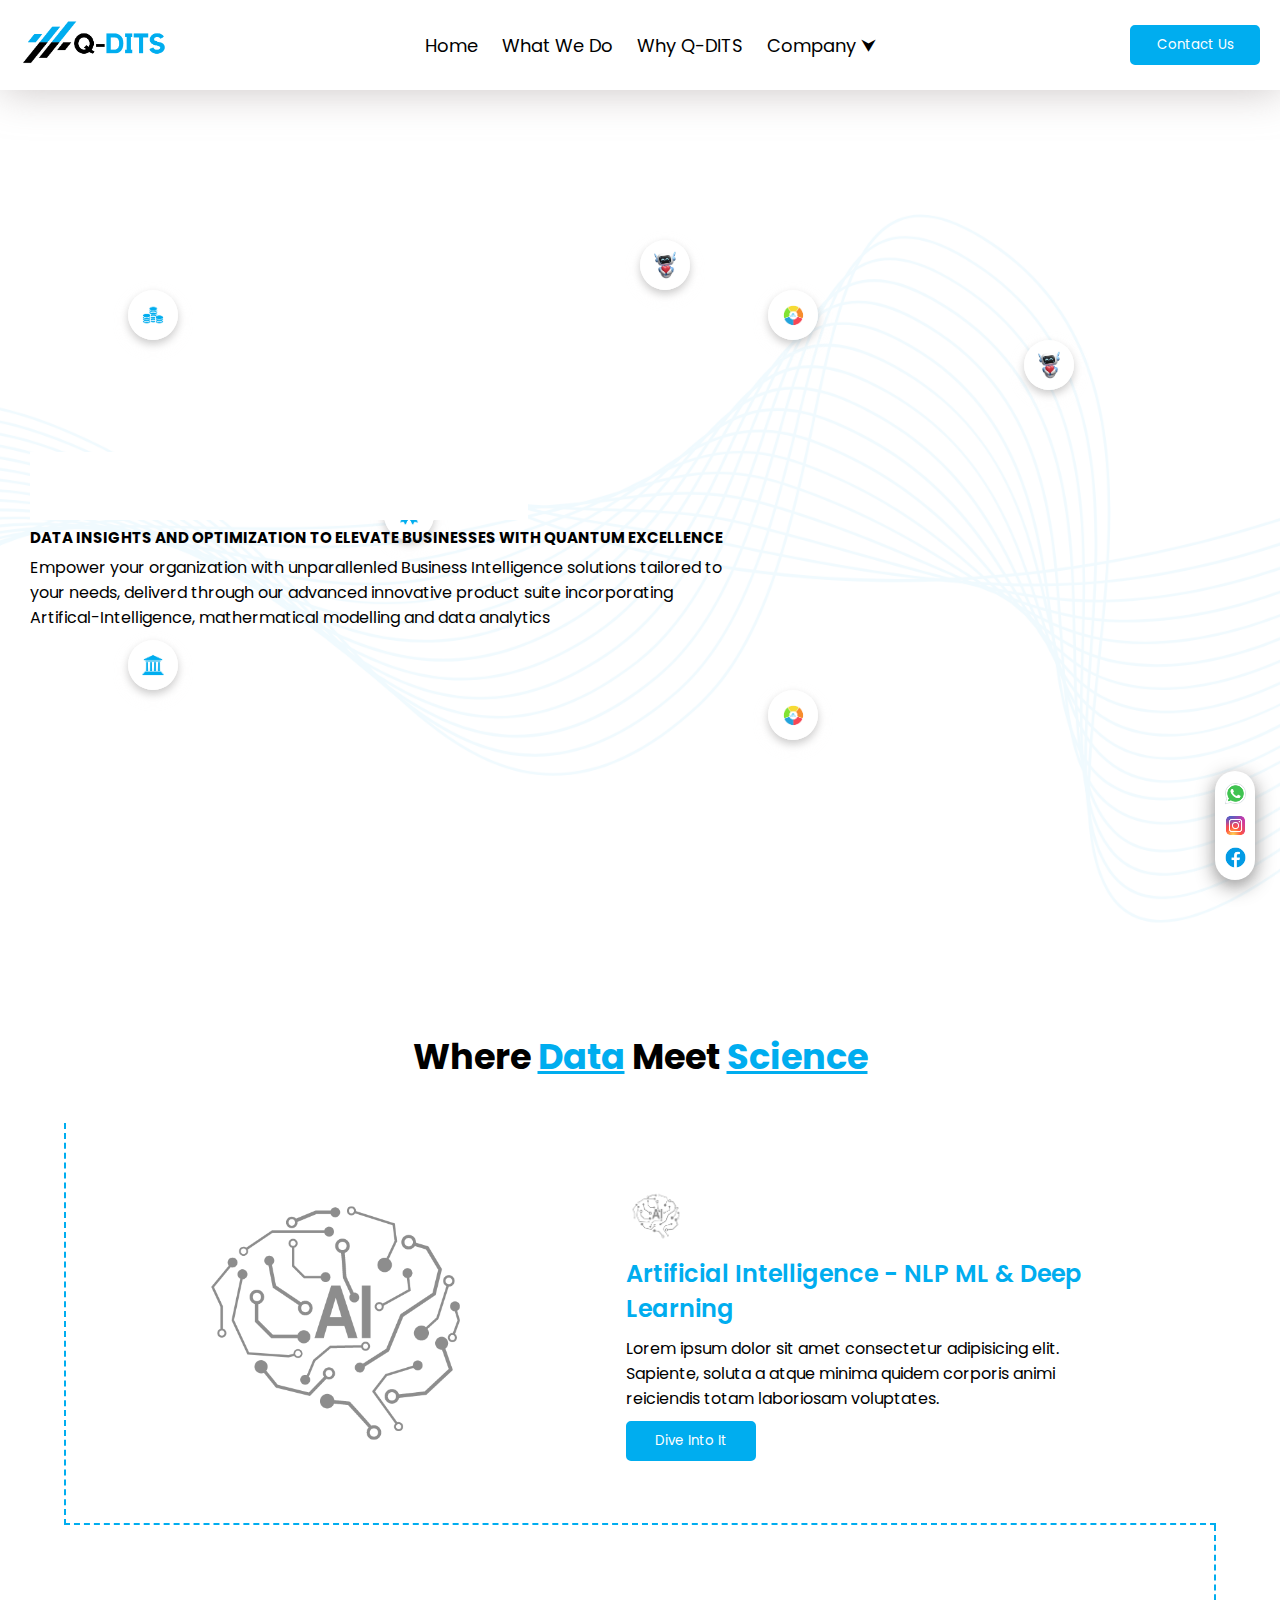
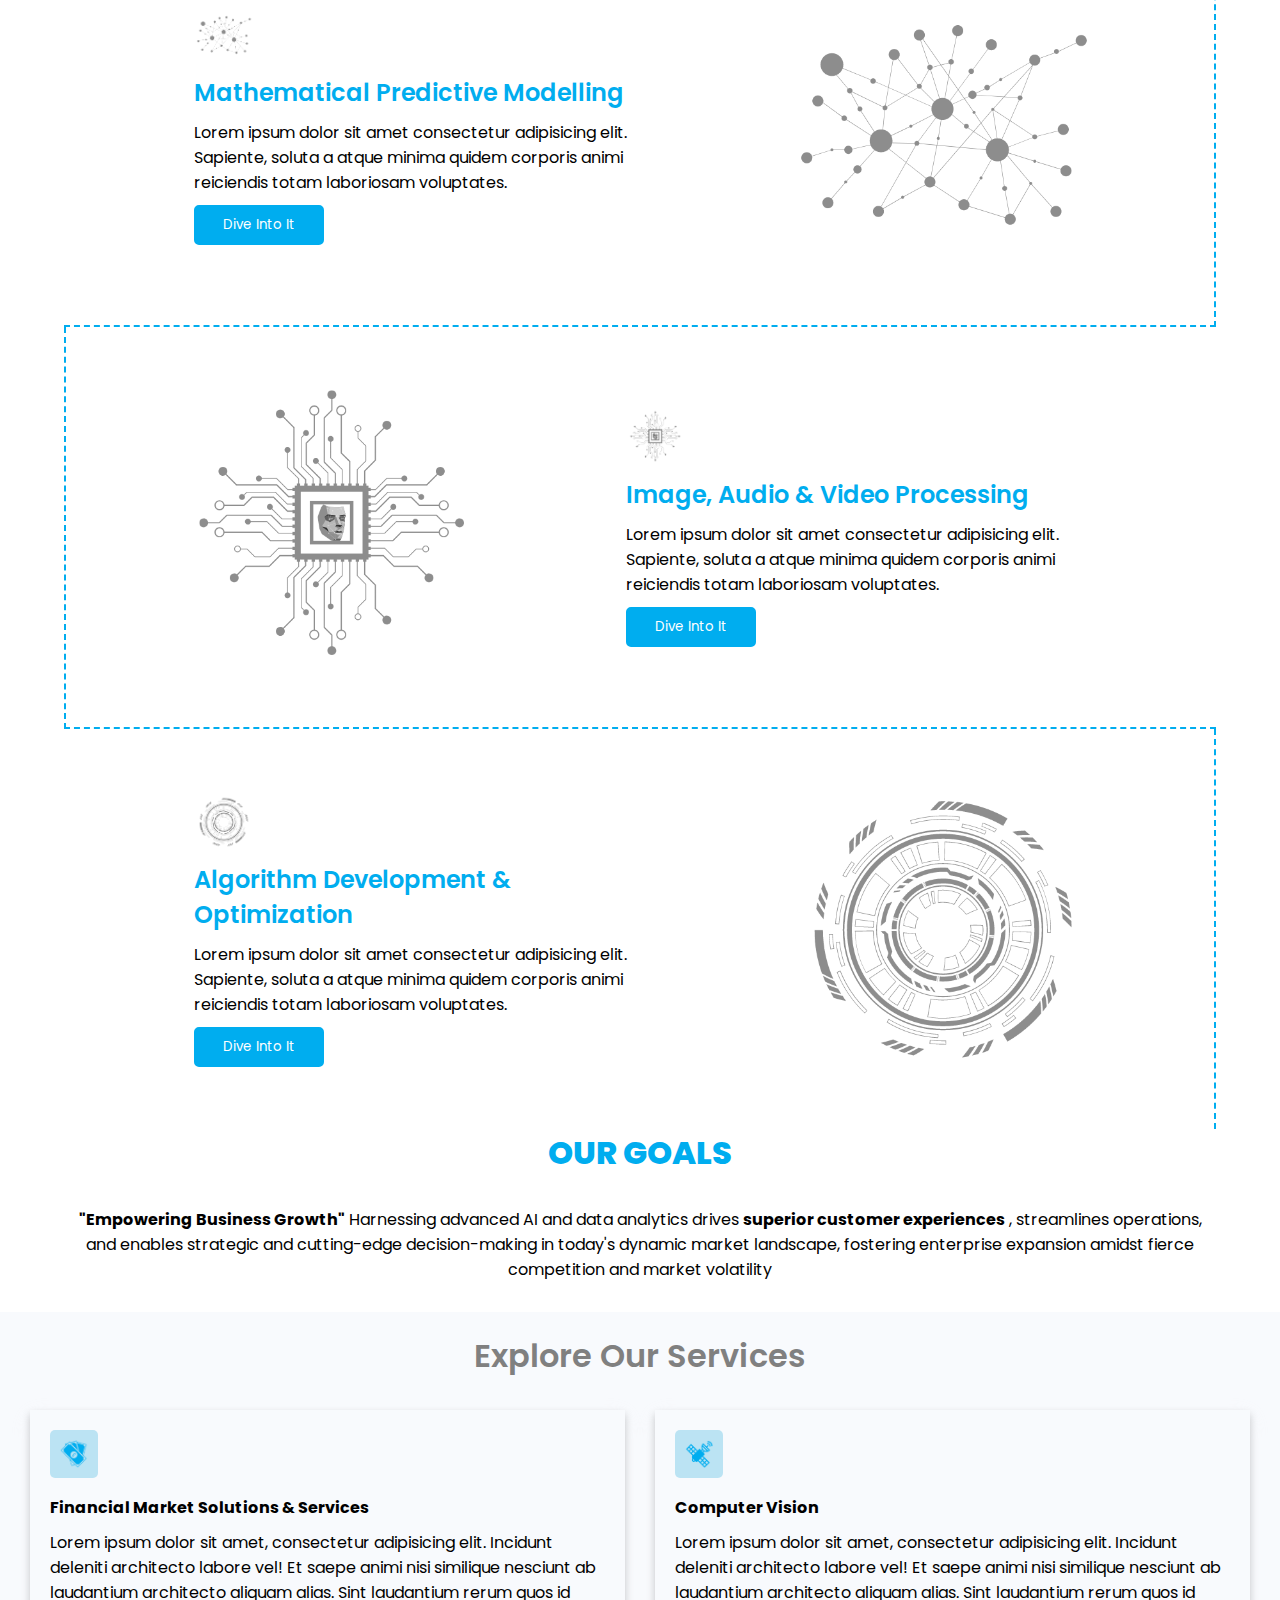
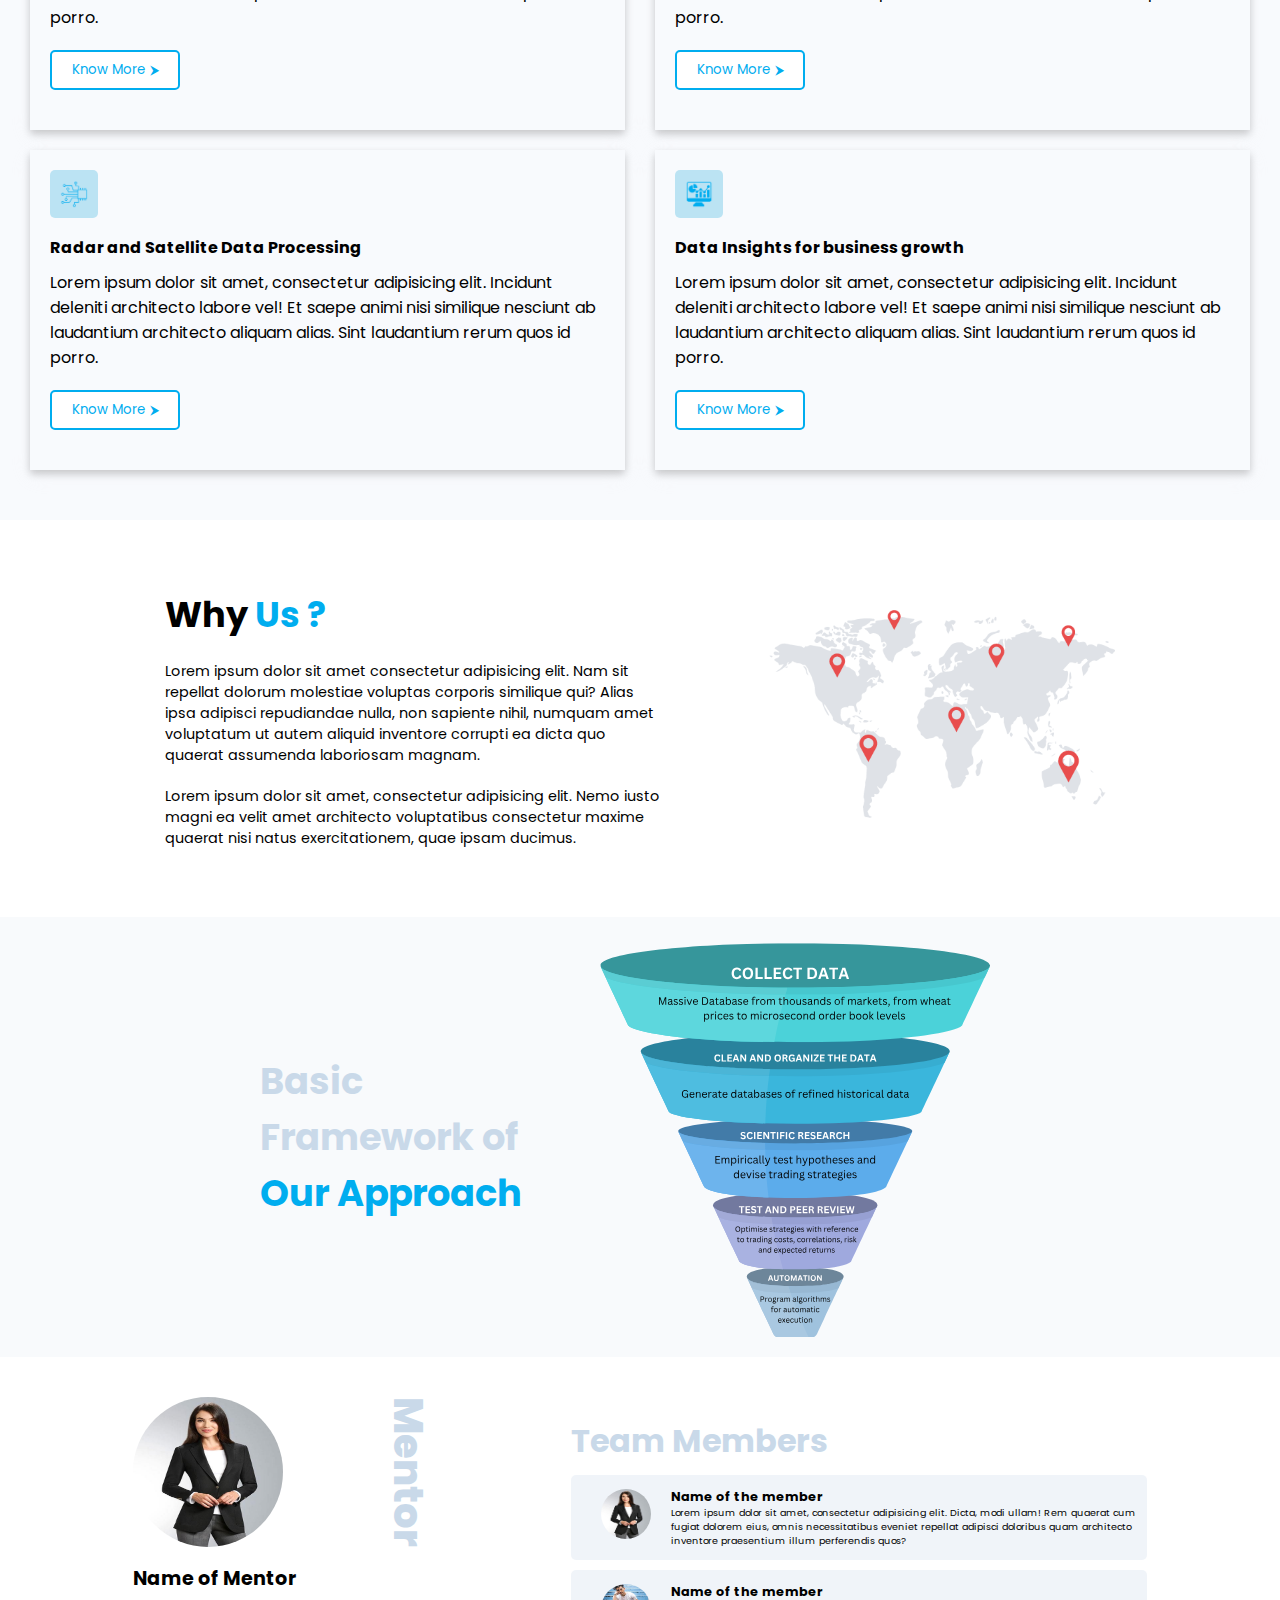
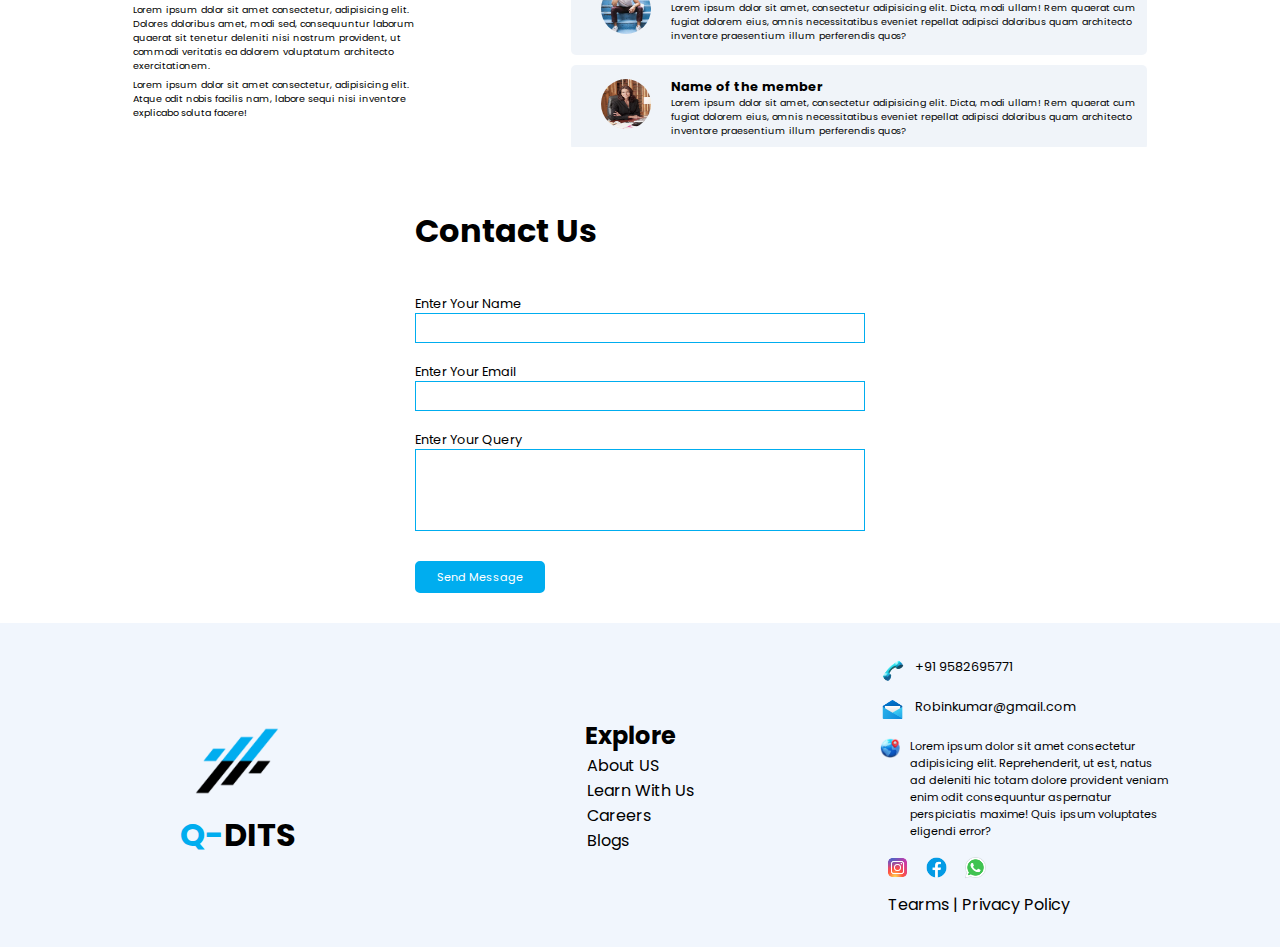
<file: index.html>
<!DOCTYPE html>
<html lang="en">

<head>
    <meta charset="UTF-8">
    <meta name="viewport" content="width=device-width, initial-scale=1.0">
    <title>Q-DITS</title>
    <link rel="stylesheet" href="style.css">
    <link rel="stylesheet" href="responsive.css">
    <link rel="icon" type="sm-logo" href="/img/sm-logo.png">
</head>

<body>

    <!-- Slide Menu  -->

    <div class="slide-menu">
        <div class="slide-menu-items">
            <img src="img/logo.png" width="100px" alt="logo">
            <ul>
                <li><a href="#cont1">Home</a></li>
            </ul>
            <ul>
                <li><a href="#cont2">What We Do</a></li>
            </ul>
            <ul>
                <li><a href="#cont5">Why Q-DITS</a></li>
            </ul>
            <ul>
                <li><a href="aboutus/abouts.html">About</a></li>
            </ul>
            <ul>
                <li><a href="learnwithus/learnwithus.html">Learn With Us</a></li>
            </ul>
            <ul>
                <li><a href="career/career.html">Careers</a></li>
            </ul>
            <ul>
                <li><a href="blogs/blogs.html">Blogs</a></li>
            </ul>
            <a href="#cont8"><button id="contentUs">Contect Us</button></a>
            <button id="closeBtn">Close Btn</button>
        </div>
    </div>
    <div class="socials">
        <a href="#"><img src="img/whatsapp.png" alt="Whatsapp"></a>
        <a href="#"><img src="img/insta.png" alt="Instagram"></a>
        <a href="#"><img src="img/fb.png" alt="Facebook"></a>
    </div>

    <!-- Nav Bar -->

    <nav>
        <div class="nav-boxs">
            <img src="img/logo.png" alt="logo">
        </div>

        <div class="nav-boxs">
            <ul>
                <li><a href="#cont1">Home</a></li>
                <li><a href="#cont2">What We Do</a></li>
                <li><a href="#cont5">Why Q-DITS</a></li>
                <li><a href="">Company ⮟
                    </a>
                    <div class="dropdown">
                        <ul>
                            <li><a href="aboutus/abouts.html">About Us</a></li>
                            <li><a href="learnwithus/learnwithus.html">Learn With Us</a></li>
                            <li><a href="career/career.html">Career</a></li>
                            <li><a href="blogs/blogs.html">Blogs</a></li>
                        </ul>
                    </div>
                </li>
            </ul>
        </div>
        <div class="nav-boxs">
            <a href="#cont8"><button>Contact Us</button></a>
        </div>

        <div class="slide-button">
            <img src="img/menu.png" alt="menu">
        </div>


    </nav>

    <!-- Container 1 -->

    <div id="cont1" class="cont1">
        <div class="cont1main">
            <div class="iconflowting">
                <div class="iconflow" id="iconflow1"><img src="img/landingIcon1.png" alt=""></div>
                <div class="iconflow" id="iconflow2"><img src="img/landingIcon1.png" alt=""></div>
                <div class="iconflow" id="iconflow3"><img src="img/landingIcon2.png" alt=""></div>
                <div class="iconflow" id="iconflow4"><img src="img/landingIcon2.png" alt=""></div>
                <div class="iconflow" id="iconflow5"><img src="img/landingIcon3.png" alt=""></div>
                <div class="iconflow" id="iconflow6"><img src="img/landingIcon4.png" alt=""></div>
                <div class="iconflow" id="iconflow7"><img src="img/landingIcon5.png" alt=""></div>
            </div>
            <div class="cont1content">
                <div class="animationText">
                    <ul>
                        <li><span>DATA PROCESSING</span></li>
                        <li><span>DATA INSIGHTS</span></li>
                        <li><span>FINANCIAL SERVICES</span></li>
                        <li><span>COMPUTER VISION</span></li>
                    </ul>
                </div>
                <h5>DATA INSIGHTS AND OPTIMIZATION TO ELEVATE BUSINESSES WITH QUANTUM EXCELLENCE</h5>
                <p>Empower your organization with unparallenled Business Intelligence solutions tailored to your needs,
                    deliverd through our advanced innovative product suite incorporating Artifical-Intelligence,
                    mathermatical modelling and data analytics</p>
            </div>
        </div>
    </div>

    <div class="cont2" id="cont2">
        <div class="cont2main">
            <h1>Where <span>Data</span> Meet <span>Science</span></h1>
            <div class="cont2boxmain">
                <div class="cont2box">
                    <div class="box1">
                        <img src="img/whatWeDo1.png" alt="">
                    </div>
                    <div class="box2">
                        <img src="img/whatWeDo1.png" alt="wwd2">
                        <h2>Artificial Intelligence - NLP ML & Deep Learning</h2>
                        <p>Lorem ipsum dolor sit amet consectetur adipisicing elit. Sapiente, soluta a atque minima
                            quidem corporis animi reiciendis totam laboriosam voluptates.</p>
                        <button>Dive Into It
                        </button>
                    </div>
                </div>
                <div class="cont2box">
                    <div class="box2">
                        <img src="img/whatWeDo2.png" alt="wwd2">
                        <h2>Mathematical Predictive Modelling</h2>
                        <p>Lorem ipsum dolor sit amet consectetur adipisicing elit. Sapiente, soluta a atque minima
                            quidem corporis animi reiciendis totam laboriosam voluptates.</p>
                        <button>Dive Into It
                        </button>
                    </div>
                    <div class="box1">
                        <img src="img/whatWeDo2.png" alt="">
                    </div>
                </div>
                <div class="cont2box">
                    <div class="box1">
                        <img src="img/whatWeDo3.png" alt="">
                    </div>
                    <div class="box2">
                        <img src="img/whatWeDo3.png" alt="wwd2">
                        <h2>Image, Audio & Video Processing</h2>
                        <p>Lorem ipsum dolor sit amet consectetur adipisicing elit. Sapiente, soluta a atque minima
                            quidem corporis animi reiciendis totam laboriosam voluptates.</p>
                        <button>Dive Into It
                        </button>
                    </div>
                </div>
                <div class="cont2box">
                    <div class="box2">
                        <img src="img/whatWeDo4.png" alt="wwd2">
                        <h2>Algorithm Development & Optimization</h2>
                        <p>Lorem ipsum dolor sit amet consectetur adipisicing elit. Sapiente, soluta a atque minima
                            quidem corporis animi reiciendis totam laboriosam voluptates.</p>
                        <button>Dive Into It
                        </button>
                    </div>
                    <div class="box1">
                        <img src="img/whatWeDo4.png" alt="">
                    </div>
                </div>

            </div>
        </div>
    </div>

    <!-- Container 3 -->

    <div class="cont3">

        <h1>OUR GOALS</h1>
        <p><span>"Empowering Business Growth"</span> Harnessing advanced AI and data analytics drives <span>superior
                customer experiences</span> , streamlines operations, and enables strategic and cutting-edge
            decision-making in today's dynamic market landscape, fostering enterprise expansion amidst fierce
            competition and market volatility</p>
    </div>

    <!-- Container 4 -->

    <div class="cont4">
        <h1>Explore Our Services</h1>
        <div class="cont4main">
            <div class="cont4box1">
                <div class="cont4box">
                    <img src="img/serviceIcon1.png" alt="">
                    <h4>Financial Market Solutions & Services</h4>
                    <p>Lorem ipsum dolor sit amet, consectetur adipisicing elit. Incidunt deleniti architecto labore
                        vel! Et
                        saepe animi nisi similique nesciunt ab laudantium architecto aliquam alias. Sint laudantium
                        rerum
                        quos id porro.</p>
                    <button>Know More ⮞</button>
                </div>
                <div class="cont4box">
                    <img src="img/serviceIcon2.png" alt="">
                    <h4>Radar and Satellite Data Processing</h4>
                    <p>Lorem ipsum dolor sit amet, consectetur adipisicing elit. Incidunt deleniti architecto labore
                        vel! Et
                        saepe animi nisi similique nesciunt ab laudantium architecto aliquam alias. Sint laudantium
                        rerum
                        quos id porro.</p>
                    <button>Know More ⮞</button>
                </div>
            </div>
            <div class="cont4box1">
                <div class="cont4box">
                    <img src="img/serviceIcon3.png" alt="">
                    <h4>Computer Vision</h4>
                    <p>Lorem ipsum dolor sit amet, consectetur adipisicing elit. Incidunt deleniti architecto labore
                        vel! Et
                        saepe animi nisi similique nesciunt ab laudantium architecto aliquam alias. Sint laudantium
                        rerum
                        quos id porro.</p>
                    <button>Know More ⮞</button>
                </div>
                <div class="cont4box">
                    <img src="img/serviceIcon4.png" alt="">
                    <h4>Data Insights for business growth</h4>
                    <p>Lorem ipsum dolor sit amet, consectetur adipisicing elit. Incidunt deleniti architecto labore
                        vel! Et
                        saepe animi nisi similique nesciunt ab laudantium architecto aliquam alias. Sint laudantium
                        rerum
                        quos id porro.</p>
                    <button>Know More ⮞</button>
                </div>
            </div>
        </div>

    </div>

    <!-- Container 5 -->

    <div class="cont5" id="cont5">
        <div class="cont5main">
            <div class="cont5box">
                <h1>Why <span>Us ?</span></h1>
                <p>Lorem ipsum dolor sit amet consectetur adipisicing elit. Nam sit repellat dolorum molestiae voluptas
                    corporis similique qui? Alias ipsa adipisci repudiandae nulla, non sapiente nihil, numquam amet
                    voluptatum ut autem aliquid inventore corrupti ea dicta quo quaerat assumenda laboriosam magnam.</p>
                <p>Lorem ipsum dolor sit amet, consectetur adipisicing elit. Nemo iusto magni ea velit amet architecto
                    voluptatibus consectetur maxime quaerat nisi natus exercitationem, quae ipsam ducimus.</p>
            </div>
            <div class="cont5box">
                <img src="img/whyUs.png" alt="">
            </div>
        </div>
    </div>

    <!-- Container 6 -->

    <div class="cont6">
        <div class="cont6main">
            <div class="cont6box">
                <h1>Basic Framework of <span>Our Approach</span></h1>
            </div>
            <div class="cont6box">
                <img src="img/filter.svg" alt="">
            </div>
        </div>
    </div>

    <!-- Container 7 -->

    <div class="cont7">
        <div class="cont7main">
            <div class="cont7box1">
                <img src="img/team1.jpg" width="100px" alt="">
                <h2>Name of Mentor</h2>
                <p>Lorem ipsum dolor sit amet consectetur, adipisicing elit. Dolores doloribus amet, modi sed,
                    consequuntur laborum quaerat sit tenetur deleniti nisi nostrum provident, ut commodi veritatis ea
                    dolorem voluptatum architecto exercitationem.</p>
                <p>Lorem ipsum dolor sit amet consectetur, adipisicing elit. Atque odit nobis facilis nam, labore sequi
                    nisi inventore explicabo soluta facere!</p>
            </div>
            <div class="cont7box2">
                <h1>Team Members</h1>
                <div class="membersname">
                    <div class="memphoto">
                        <img src="img/team1.jpg" width="100px">
                    </div>
                    <div class="memdetail">
                        <h4>Name of the member</h4>
                        <p>Lorem ipsum dolor sit amet, consectetur adipisicing elit. Dicta, modi ullam! Rem quaerat cum
                            fugiat dolorem eius, omnis necessitatibus eveniet repellat adipisci doloribus quam
                            architecto inventore praesentium illum perferendis quos?</p>
                    </div>
                </div>
                <div class="membersname">
                    <div class="memphoto">
                        <img src="img/team2.jpg" width="100px" alt="">
                    </div>
                    <div class="memdetail">
                        <h4>Name of the member</h4>
                        <p>Lorem ipsum dolor sit amet, consectetur adipisicing elit. Dicta, modi ullam! Rem quaerat cum
                            fugiat dolorem eius, omnis necessitatibus eveniet repellat adipisci doloribus quam
                            architecto inventore praesentium illum perferendis quos?</p>
                    </div>
                </div>
                <div class="membersname">
                    <div class="memphoto">
                        <img src="img/team3.jpg" width="100px" alt="">
                    </div>
                    <div class="memdetail">
                        <h4>Name of the member</h4>
                        <p>Lorem ipsum dolor sit amet, consectetur adipisicing elit. Dicta, modi ullam! Rem quaerat cum
                            fugiat dolorem eius, omnis necessitatibus eveniet repellat adipisci doloribus quam
                            architecto inventore praesentium illum perferendis quos?</p>
                    </div>
                </div>
                <div class="membersname">
                    <div class="memphoto">
                        <img src="img/team4.jpg" width="100px" alt="">
                    </div>
                    <div class="memdetail">
                        <h4>Name of the member</h4>
                        <p>Lorem ipsum dolor sit amet, consectetur adipisicing elit. Dicta, modi ullam! Rem quaerat cum
                            fugiat dolorem eius, omnis necessitatibus eveniet repellat adipisci doloribus quam
                            architecto inventore praesentium illum perferendis quos?</p>
                    </div>
                </div>
                <div class="membersname">
                    <div class="memphoto">
                        <img src="img/team5.jpg" width="100px" alt="">
                    </div>
                    <div class="memdetail">
                        <h4>Name of the member</h4>
                        <p>Lorem ipsum dolor sit amet, consectetur adipisicing elit. Dicta, modi ullam! Rem quaerat cum
                            fugiat dolorem eius, omnis necessitatibus eveniet repellat adipisci doloribus quam
                            architecto inventore praesentium illum perferendis quos?</p>
                    </div>
                </div>
            </div>
        </div>
    </div>

    <!-- Container 8 -->

    <div class="cont8" id="cont8">
        <div class="cont8main">
            <h1>Contact Us</h1>
            <form action="">
                <label for="name">Enter Your Name</label>
                <input type="text">
                <label for="email">Enter Your Email</label>
                <input type="text">
                <label for="query">Enter Your Query</label>
                <textarea type="text" rows="4"></textarea>
                <a href="#cont8"><button>Send Message</button></a>
            </form>
        </div>
    </div>


    <!-- Container 9 -->

    <div class="cont9">
        <div class="cont9main">
            <div class="cont9box">
                <img src="img/sm-logo.png" alt="">
                <h1><span>Q-</span>DITS</h1>
            </div>
            <div class="cont9box">
                <h2>Explore</h2>
                <ul>
                    <li><a href="aboutus/abouts.html">About US</a></li>
                    <li><a href="learnwithus/learnwithus.html">Learn With Us</a></li>
                    <li><a href="career/career.html">Careers</a></li>
                    <li><a href="blogs/blogs.html">Blogs</a></li>
                </ul>
            </div>
            <div class="cont9box">
                <div class="phone">
                    <img src="img/call.png">
                    <p>+91 9582695771</p>
                </div>
                <div class="email">
                    <img src="img/mail.png">
                    <p>Robinkumar@gmail.com</p>
                </div>
                <div class="earth">
                    <img src="img/location.png" alt="">
                    <p>Lorem ipsum dolor sit amet consectetur adipisicing elit. Reprehenderit, ut est, natus ad
                        deleniti hic totam dolore provident veniam enim odit consequuntur aspernatur perspiciatis
                        maxime! Quis ipsum voluptates eligendi error?</p>
                </div>
                <div class="social">
                    <a href="#">
                        <img src="img/insta.png" alt="">
                    </a>
                    <a href="#">
                        <img src="img/fb.png" alt="">
                    </a>
                    <a href="#">
                        <img src="img/whatsapp.png" alt="">
                    </a>
                </div>
                <div class="termPolicy">
                    <a href="#">Tearms</a>
                    |
                    <a href="#">Privacy Policy</a>
                </div>
            </div>
        </div>
    </div>

    <script src="script.js"></script>
</body>

</html>
</file>
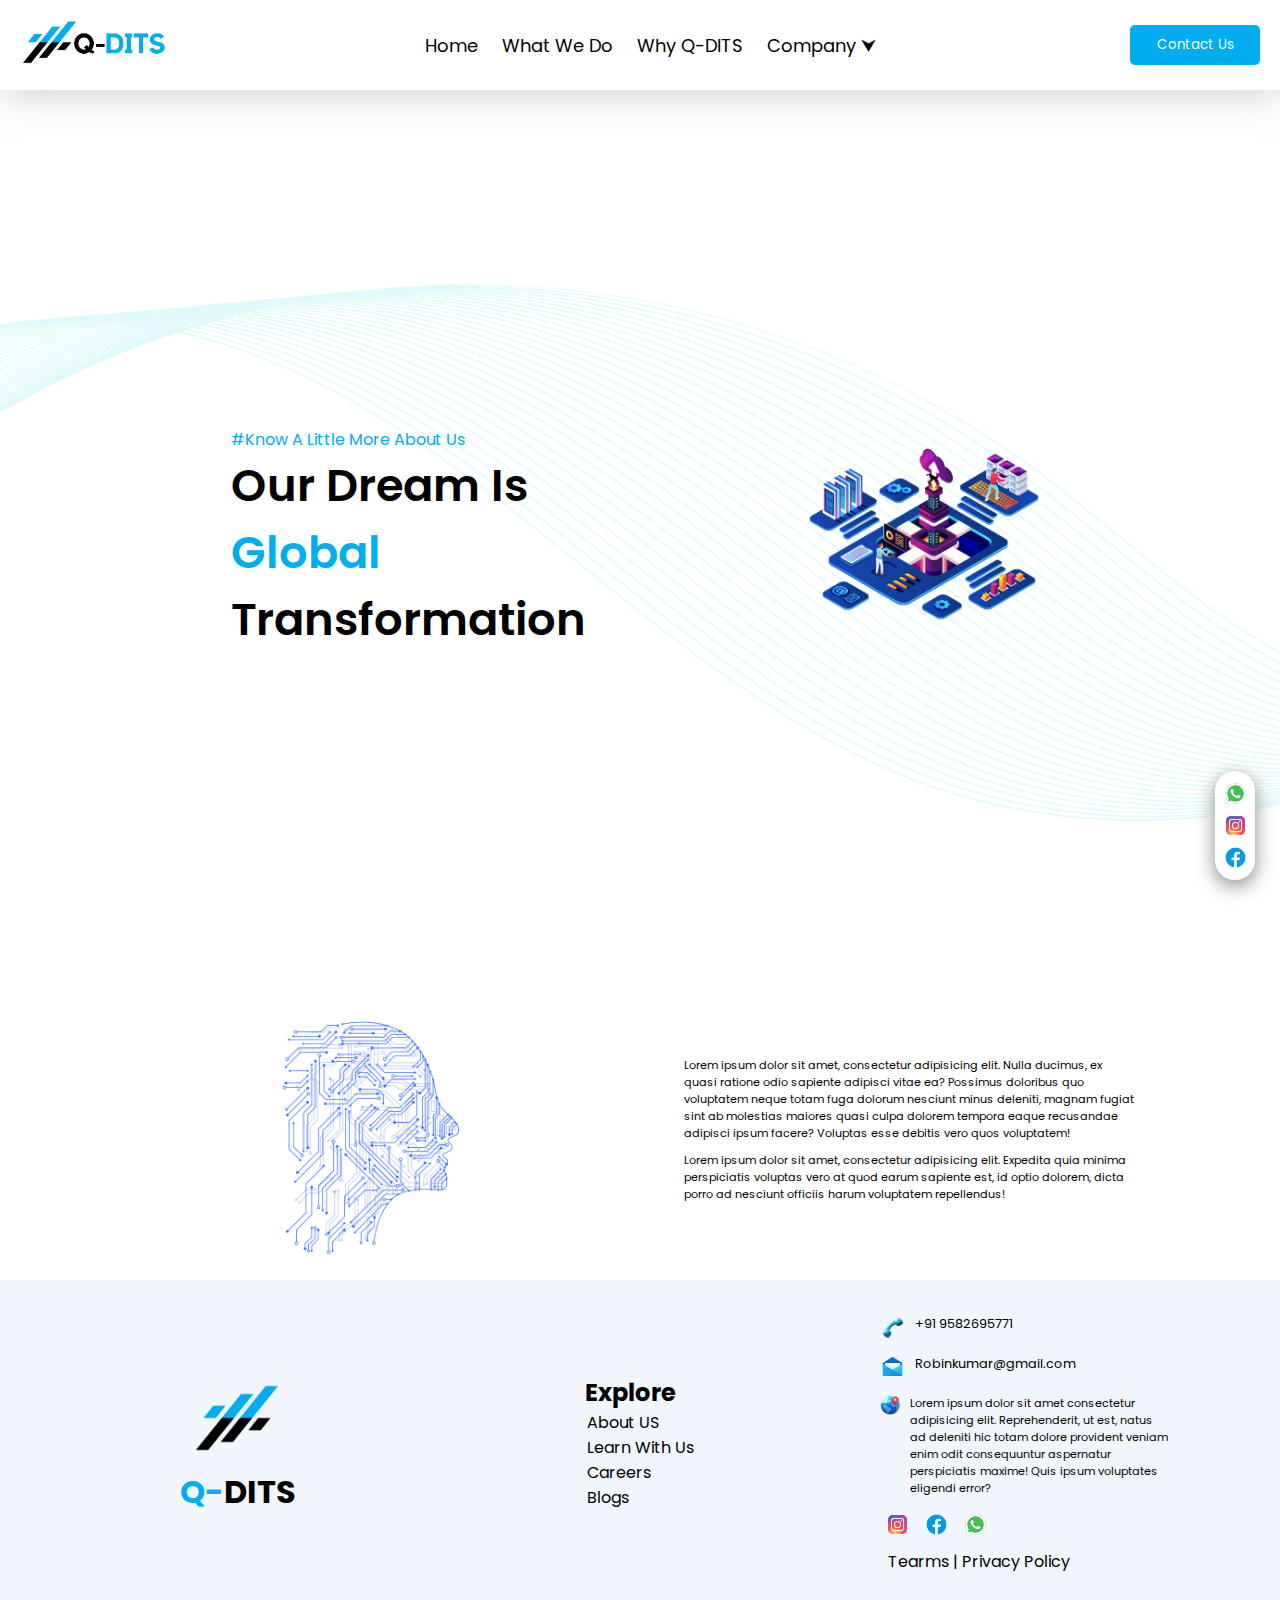
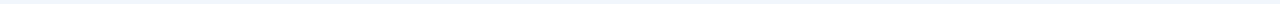
<file: aboutus/abouts.html>
<!DOCTYPE html>
<html lang="en">

<head>
    <meta charset="UTF-8">
    <meta name="viewport" content="width=device-width, initial-scale=1.0">
    <title>Q-DITS</title>
    <link rel="stylesheet" href="style.css">
    <link rel="stylesheet" href="/style.css">
    <link rel="stylesheet" href="responsive.css">
    <link rel="icon" type="sm-logo" href="/img/sm-logo.png">
</head>

<body>


    <!-- Slide Menu  -->

    <div class="slide-menu">
        <div class="slide-menu-items">
            <img src="/img/logo.png" width="100px" alt="logo">
            <ul>
                <li><a href="/index.html">Home</a></li>
            </ul>
            <ul>
                <li><a href="/index.html">What We Do</a></li>
            </ul>
            <ul>
                <li><a href="/index.html">Why Q-DITS</a></li>
            </ul>
            <ul>
                <li><a href="/aboutus/abouts.html">About</a></li>
            </ul>
            <ul>
                <li><a href="/learnwithus/learnwithus.html">Learn With Us</a></li>
            </ul>
            <ul>
                <li><a href="/career/career.html">Careers</a></li>
            </ul>
            <ul>
                <li><a href="/blogs/blogs.html">Blogs</a></li>
            </ul>
            <button id="contentUs">Contect Us</button>
            <button id="closeBtn">Close Btn</button>
        </div>
    </div>
    <div class="socials">
        <a href="#"><img src="/img/whatsapp.png" alt="Whatsapp"></a>
        <a href="#"><img src="/img/insta.png" alt="Instagram"></a>
        <a href="#"><img src="/img/fb.png" alt="Facebook"></a>
    </div>

    <!-- Nav Bar -->

    <nav>
        <div class="nav-boxs">
            <img src="/img/logo.png" alt="logo">
        </div>

        <div class="nav-boxs">
            <ul>
                <li><a href="/index.html">Home</a></li>
                <li><a href="/index.html">What We Do</a></li>
                <li><a href="/index.html">Why Q-DITS</a></li>
                <li><a href="">Company ⮟
                    </a>
                    <div class="dropdown">
                        <ul>
                            <li><a href="/aboutus/abouts.html">About Us</a></li>
                            <li><a href="/learnwithus/learnwithus.html">Learn With Us</a></li>
                            <li><a href="/career/career.html">Career</a></li>
                            <li><a href="/blogs/blogs.html">Blogs</a></li>
                        </ul>
                    </div>
                </li>
            </ul>
        </div>
        <div class="nav-boxs">
            <a href="/index.html"><button>Contact Us</button></a>
        </div>

        <div class="slide-button">
            <img src="/img/menu.png" alt="menu">
        </div>


    </nav>


    <div class="aboutcont1">
        <div class="aboutcont1main">
            <div class="aboutcont1box">
                <p>#Know A Little More About Us</p>
                <h1>Our Dream Is</h1>
                <h1>Global</h1>
                <h1>Transformation</h1>
            </div>
            <div class="aboutcont1box">
                <img src="/img/aboutPageLanding.png" alt="">
            </div>

        </div>

    </div>

    <div class="aboutcont2">
        <div class="aboutcont2main">
            <div class="aboutcont2box">
                <img src="/img/aboutPageSecondSection.png" alt="">
            </div>
            <div class="aboutcont2box">
                <p>Lorem ipsum dolor sit amet, consectetur adipisicing elit. Nulla ducimus, ex quasi ratione odio
                    sapiente adipisci vitae ea? Possimus doloribus quo voluptatem neque totam fuga dolorum nesciunt
                    minus deleniti, magnam fugiat sint ab molestias maiores quasi culpa dolorem tempora eaque recusandae
                    adipisci ipsum facere? Voluptas esse debitis vero quos voluptatem!</p>
                <p>Lorem ipsum dolor sit amet, consectetur adipisicing elit. Expedita quia minima perspiciatis voluptas
                    vero at quod earum sapiente est, id optio dolorem, dicta porro ad nesciunt officiis harum voluptatem
                    repellendus!</p>
            </div>
        </div>
    </div>


    <!-- Container 9 -->

    <div class="cont9">
        <div class="cont9main">
            <div class="cont9box">
                <img src="/img/sm-logo.png" alt="">
                <h1><span>Q-</span>DITS</h1>
            </div>
            <div class="cont9box">
                <h2>Explore</h2>
                <ul>
                    <li><a href="/aboutus/abouts.html">About US</a></li>
                    <li><a href="/learnwithus/learnwithus.html">Learn With Us</a></li>
                    <li><a href="/career/career.html">Careers</a></li>
                    <li><a href="/blogs/blogs.html">Blogs</a></li>
                </ul>
            </div>
            <div class="cont9box">
                <div class="phone">
                    <img src="/img/call.png">
                    <p>+91 9582695771</p>
                </div>
                <div class="email">
                    <img src="/img/mail.png">
                    <p>Robinkumar@gmail.com</p>
                </div>
                <div class="earth">
                    <img src="/img/location.png" alt="">
                    <p>Lorem ipsum dolor sit amet consectetur adipisicing elit. Reprehenderit, ut est, natus ad
                        deleniti hic totam dolore provident veniam enim odit consequuntur aspernatur perspiciatis
                        maxime! Quis ipsum voluptates eligendi error?</p>
                </div>
                <div class="social">
                    <a href="#">
                        <img src="/img/insta.png" alt="">
                    </a>
                    <a href="#">
                        <img src="/img/fb.png" alt="">
                    </a>
                    <a href="#">
                        <img src="/img/whatsapp.png" alt="">
                    </a>
                </div>
                <div class="termPolicy">
                    <a href="#">Tearms</a>
                    |
                    <a href="#">Privacy Policy</a>
                </div>
            </div>
        </div>
    </div>



    <!-- Javascript -->


    <script>

        // Slide Menu Bar 

        let slideMenu = document.querySelector(".slide-menu");
        let slideButton = document.querySelector(".slide-button");
        let closeBtn = document.getElementById("closeBtn");

        slideButton.addEventListener("click", () => {
            slideMenu.style.display = "block";
        })
        closeBtn.addEventListener("click", () => {
            slideMenu.style.display = "none";
        })

    </script>
</body>

</html>
</file>
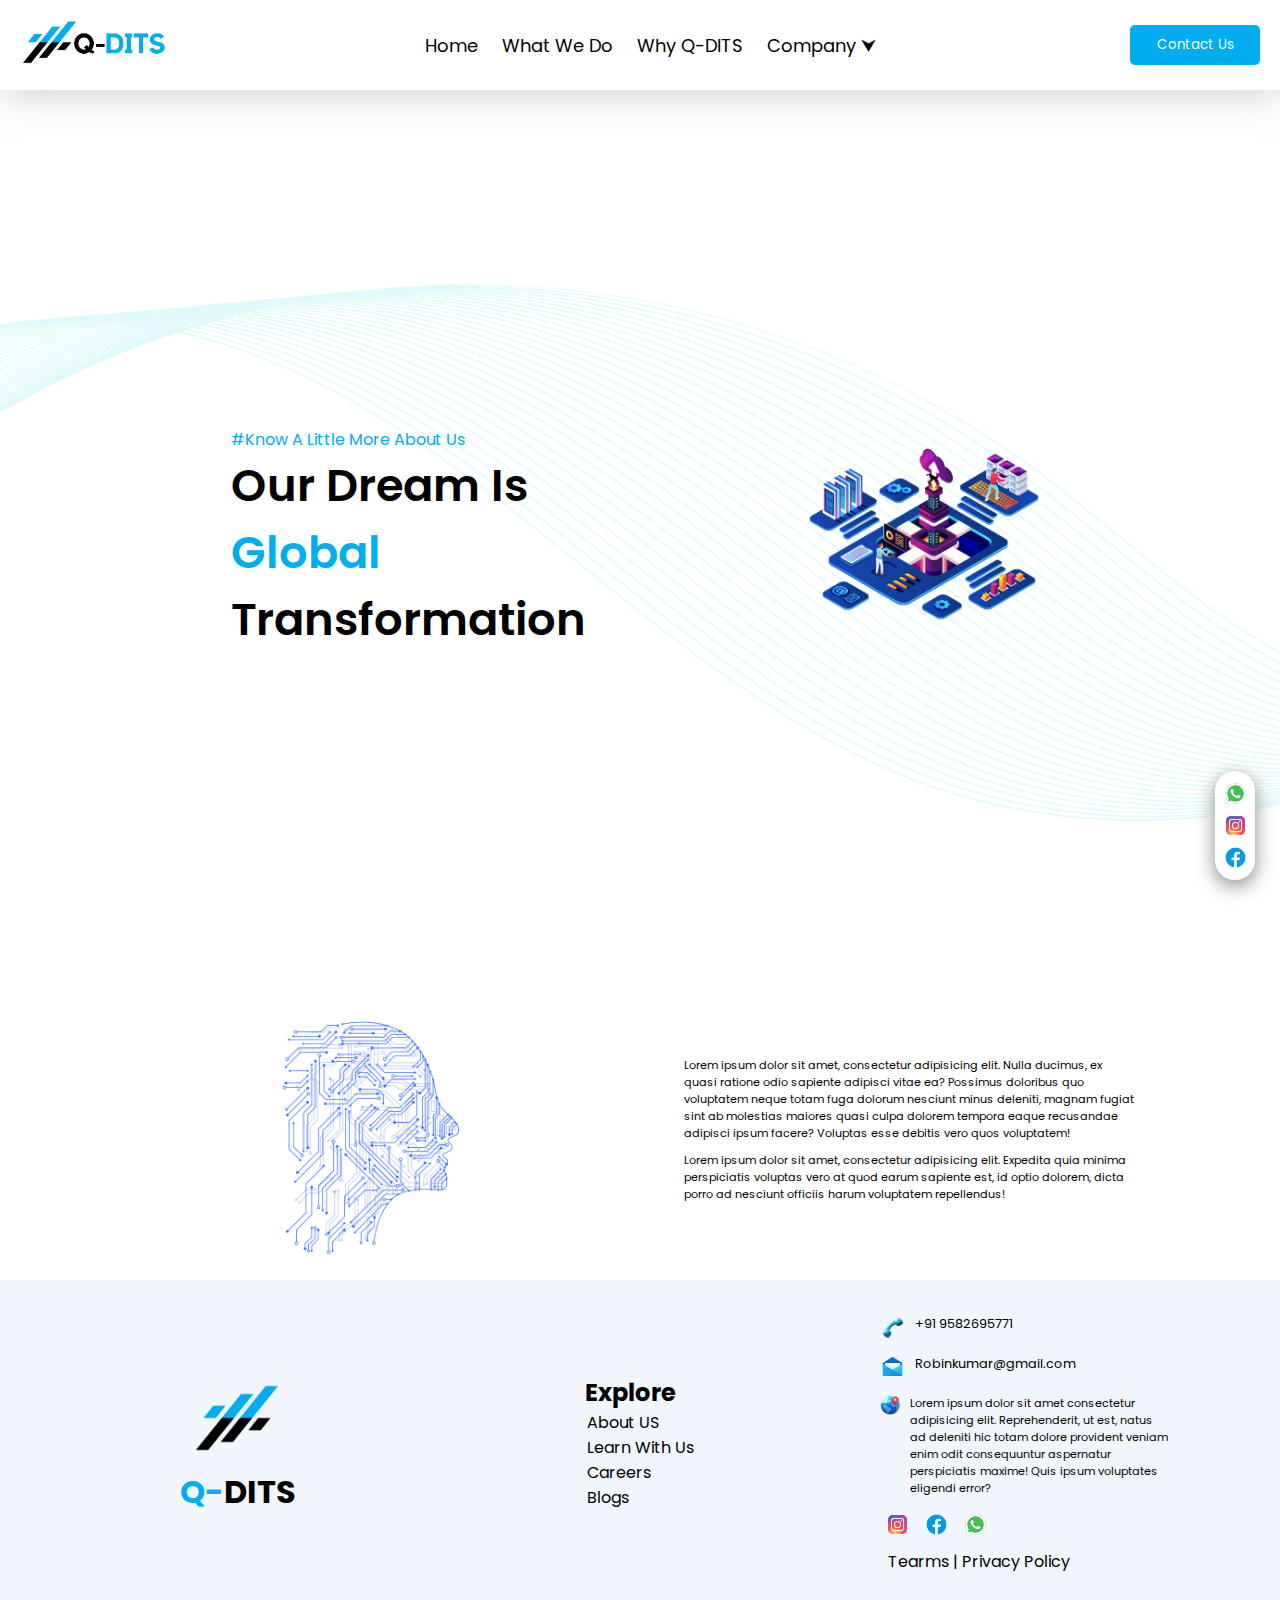
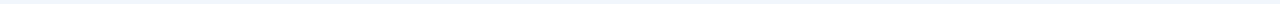
<file: aboutuss/abouts.html>
<!DOCTYPE html>
<html lang="en">

<head>
    <meta charset="UTF-8">
    <meta name="viewport" content="width=device-width, initial-scale=1.0">
    <title>Q-DITS</title>
    <link rel="stylesheet" href="style.css">
    <link rel="stylesheet" href="responsive.css">
    <link rel="icon" type="sm-logo" href="/img/sm-logo.png">
    <link rel="stylesheet" href="responsive.css">
</head>

<body>

    
    <!-- Slide Menu  -->

    <div class="slide-menu">
        <div class="slide-menu-items">
            <img src="img/logo.png" width="100px" alt="logo">
            <ul>
                <li><a href="/index.html">Home</a></li>
            </ul>
            <ul>
                <li><a href="/index.html">What We Do</a></li>
            </ul>
            <ul>
                <li><a href="/index.html">Why Q-DITS</a></li>
            </ul>
            <ul>
                <li><a href="/index.html">About</a></li>
            </ul>
            <ul>
                <li><a href="/index.html">Learn With Us</a></li>
            </ul>
            <ul>
                <li><a href="/index.html">Careers</a></li>
            </ul>
            <ul>
                <li><a href="/index.html">Blogs</a></li>
            </ul>
            <button id="contentUs">Contect Us</button>
            <button id="closeBtn">Close Btn</button>
        </div>
    </div>
    <div class="socials">
        <a href="#"><img src="img/whatsapp.png" alt="Whatsapp"></a>
        <a href="#"><img src="img/insta.png" alt="Instagram"></a>
        <a href="#"><img src="img/fb.png" alt="Facebook"></a>
    </div>

    <!-- Nav Bar -->

    <nav>
        <div class="nav-boxs">
            <img src="img/logo.png" alt="logo">
        </div>

        <div class="nav-boxs">
            <ul>
                <li><a href="/index.html">Home</a></li>
                <li><a href="/index.html">What We Do</a></li>
                <li><a href="/index.html">Why Q-DITS</a></li>
                <li><a href="">Company ⮟
                    </a>
                    <div class="dropdown">
                        <ul>
                            <li><a href="/aboutus/abouts.html">About Us</a></li>
                            <li><a href="/learnwithus/learnwithus.html">Learn With Us</a></li>
                            <li><a href="/career/career.html">Career</a></li>
                            <li><a href="/blogs/blogs.html">Blogs</a></li>
                        </ul>
                    </div>
                </li>
            </ul>
        </div>
        <div class="nav-boxs">
            <a href="/index.html"><button>Contact Us</button></a>
        </div>

        <div class="slide-button">
            <img src="img/menu.png" alt="menu">
        </div>


    </nav>


    <div class="aboutcont1">
        <div class="aboutcont1main">
            <div class="aboutcont1box">
                <p>#Know A Little More About Us</p>
                <h1>Our Dream Is</h1>
                <h1>Global</h1>
                <h1>Transformation</h1>
            </div>
            <div class="aboutcont1box">
                <img src="img/aboutPageLanding.png" alt="">
            </div>

        </div>

    </div>

    <div class="aboutcont2">
        <div class="aboutcont2main">
            <div class="aboutcont2box">
                <img src="img/aboutPageSecondSection.png" alt="">
            </div>
            <div class="aboutcont2box">
                <p>Lorem ipsum dolor sit amet, consectetur adipisicing elit. Nulla ducimus, ex quasi ratione odio sapiente adipisci vitae ea? Possimus doloribus quo voluptatem neque totam fuga dolorum nesciunt minus deleniti, magnam fugiat sint ab molestias maiores quasi culpa dolorem tempora eaque recusandae adipisci ipsum facere? Voluptas esse debitis vero quos voluptatem!</p>
                <p>Lorem ipsum dolor sit amet, consectetur adipisicing elit. Expedita quia minima perspiciatis voluptas vero at quod earum sapiente est, id optio dolorem, dicta porro ad nesciunt officiis harum voluptatem repellendus!</p>
            </div>
        </div>
    </div>


        <!-- Container 9 -->

        <div class="cont9">
            <div class="cont9main">
                <div class="cont9box">
                    <img src="img/sm-logo.png" alt="">
                    <h1><span>Q-</span>DITS</h1>
                </div>
                <div class="cont9box">
                    <h2>Explore</h2>
                    <ul>
                        <li><a href="/aboutus/abouts.html">About US</a></li>
                        <li><a href="/learnwithus/learnwithus.html">Learn With Us</a></li>
                        <li><a href="/career/career.html">Careers</a></li>
                        <li><a href="/blogs/blogs.html">Blogs</a></li>
                    </ul>
                </div>
                <div class="cont9box">
                    <div class="phone">
                        <img src="img/call.png">
                        <p>+91 9582695771</p>
                    </div>
                    <div class="email">
                        <img src="img/mail.png">
                        <p>Robinkumar@gmail.com</p>
                    </div>
                    <div class="earth">
                        <img src="img/location.png" alt="">
                        <p>Lorem ipsum dolor sit amet consectetur adipisicing elit. Reprehenderit, ut est, natus ad
                            deleniti hic totam dolore provident veniam enim odit consequuntur aspernatur perspiciatis
                            maxime! Quis ipsum voluptates eligendi error?</p>
                    </div>
                    <div class="social">
                        <a href="#">
                            <img src="img/insta.png" alt="">
                        </a>
                        <a href="#">
                            <img src="img/fb.png" alt="">
                        </a>
                        <a href="#">
                            <img src="img/whatsapp.png" alt="">
                        </a>
                    </div>
                    <div class="termPolicy">
                        <a href="#">Tearms</a>
                        |
                        <a href="#">Privacy Policy</a>
                    </div>
                </div>
            </div>
        </div>
    


<!-- Javascript -->


<script>
    
// Slide Menu Bar 

let slideMenu = document.querySelector(".slide-menu");
let slideButton = document.querySelector(".slide-button");
let closeBtn = document.getElementById("closeBtn");

slideButton.addEventListener("click",()=>{
    slideMenu.style.display="block";
})
closeBtn.addEventListener("click",()=>{
    slideMenu.style.display="none";
})

</script>    
</body>
</html>
</file>
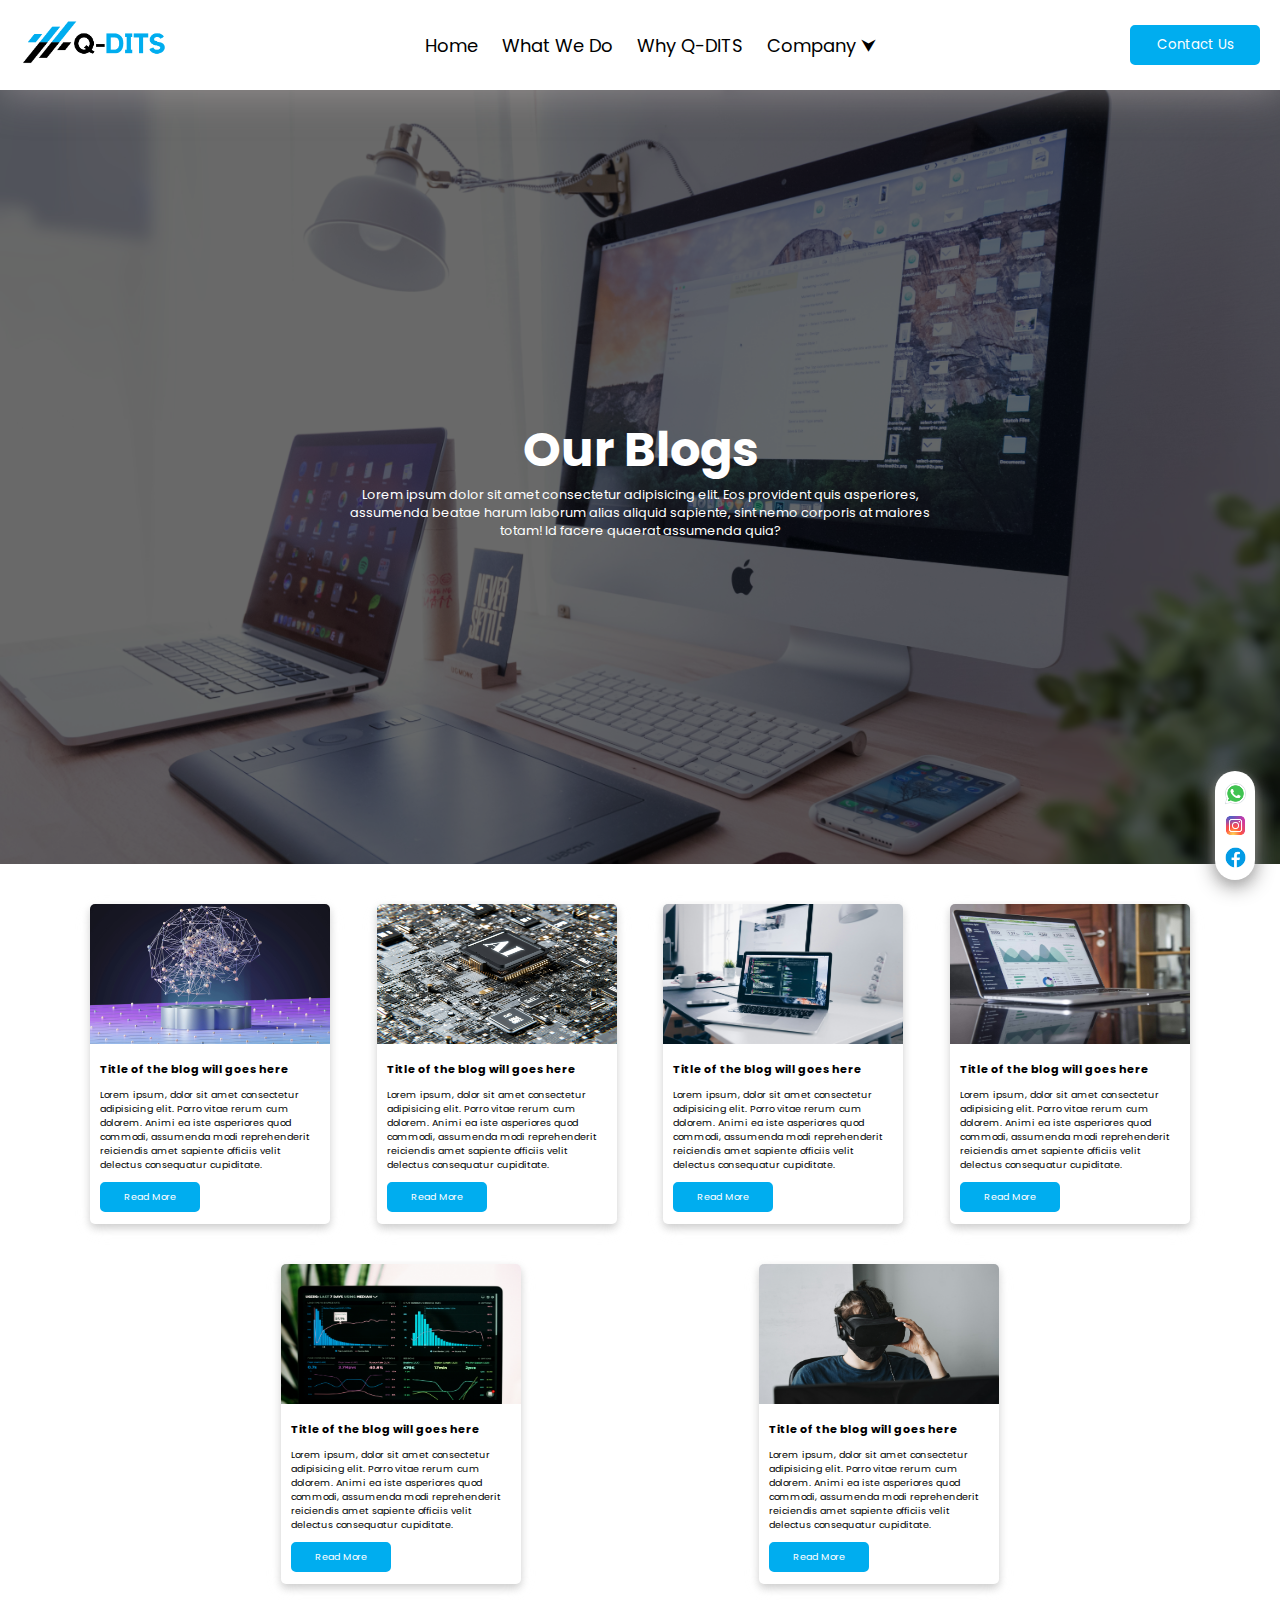
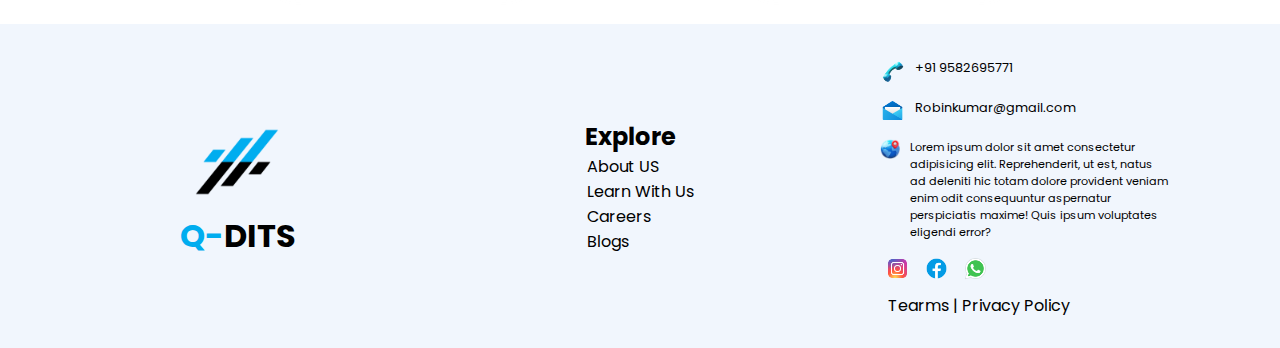
<file: blogs/blogs.html>
<!DOCTYPE html>
<html lang="en">

<head>
    <meta charset="UTF-8">
    <meta name="viewport" content="width=device-width, initial-scale=1.0">
    <title>Q-DITS</title>
    <link rel="stylesheet" href="style.css">
    <link rel="stylesheet" href="/style.css">
    <link rel="stylesheet" href="responsive.css">
    <link rel="icon" type="sm-logo" href="/img/sm-logo.png">
</head>

<body>


    <!-- Slide Menu  -->

    <div class="slide-menu">
        <div class="slide-menu-items">
            <img src="/img/logo.png" width="100px" alt="logo">
            <ul>
                <li><a href="/index.html">Home</a></li>
            </ul>
            <ul>
                <li><a href="/index.html">What We Do</a></li>
            </ul>
            <ul>
                <li><a href="/index.html">Why Q-DITS</a></li>
            </ul>
            <ul>
                <li><a href="/aboutus/abouts.html">About</a></li>
            </ul>
            <ul>
                <li><a href="/learnwithus/learnwithus.html">Learn With Us</a></li>
            </ul>
            <ul>
                <li><a href="/career/career.html">Careers</a></li>
            </ul>
            <ul>
                <li><a href="/blogs/blogs.html">Blogs</a></li>
            </ul>
            <button id="contentUs">Contect Us</button>
            <button id="closeBtn">Close Btn</button>
        </div>
    </div>
    <div class="socials">
        <a href="#"><img src="/img/whatsapp.png" alt="Whatsapp"></a>
        <a href="#"><img src="/img/insta.png" alt="Instagram"></a>
        <a href="#"><img src="/img/fb.png" alt="Facebook"></a>
    </div>

    <!-- Nav Bar -->

    <nav>
        <div class="nav-boxs">
            <img src="/img/logo.png" alt="logo">
        </div>

        <div class="nav-boxs">
            <ul>
                <li><a href="/index.html">Home</a></li>
                <li><a href="/index.html">What We Do</a></li>
                <li><a href="/index.html">Why Q-DITS</a></li>
                <li><a href="">Company ⮟
                    </a>
                    <div class="dropdown">
                        <ul>
                            <li><a href="/aboutus/abouts.html">About Us</a></li>
                            <li><a href="/learnwithus/learnwithus.html">Learn With Us</a></li>
                            <li><a href="/career/career.html">Career</a></li>
                            <li><a href="/blogs/blogs.html">Blogs</a></li>
                        </ul>
                    </div>
                </li>
            </ul>
        </div>
        <div class="nav-boxs">
            <a href="/index.html"><button>Contact Us</button></a>
        </div>

        <div class="slide-button">
            <img src="/img/menu.png" alt="menu">
        </div>


    </nav>

    <div class="blogscont1">
        <div class="blogscont1main">
            <h1>Our Blogs</h1>
            <p>Lorem ipsum dolor sit amet consectetur adipisicing elit. Eos provident quis asperiores, assumenda beatae
                harum laborum alias aliquid sapiente, sint nemo corporis at maiores totam! Id facere quaerat assumenda
                quia?</p>
        </div>
    </div>

    <div class="blogscont2">
        <div class="blogscont2main">
            <div class="blogscont2box">
                <div class="blogscont2img">
                    <img src="/img/blog1.jpg" alt="">
                </div>
                <h1>Title of the blog will goes here</h1>
                <p>Lorem ipsum, dolor sit amet consectetur adipisicing elit. Porro vitae rerum cum dolorem. Animi ea
                    iste asperiores quod commodi, assumenda modi reprehenderit reiciendis amet sapiente officiis velit
                    delectus consequatur cupiditate.</p>
                <button>Read More</button>
            </div>
            <div class="blogscont2box">
                <div class="blogscont2img">
                    <img src="/img/blog2.jpg" alt="">
                </div>
                <h1>Title of the blog will goes here</h1>
                <p>Lorem ipsum, dolor sit amet consectetur adipisicing elit. Porro vitae rerum cum dolorem. Animi ea
                    iste asperiores quod commodi, assumenda modi reprehenderit reiciendis amet sapiente officiis velit
                    delectus consequatur cupiditate.</p>
                <button>Read More</button>
            </div>
            <div class="blogscont2box">
                <div class="blogscont2img">
                    <img src="/img/blog3.jpg" alt="">
                </div>
                <h1>Title of the blog will goes here</h1>
                <p>Lorem ipsum, dolor sit amet consectetur adipisicing elit. Porro vitae rerum cum dolorem. Animi ea
                    iste asperiores quod commodi, assumenda modi reprehenderit reiciendis amet sapiente officiis velit
                    delectus consequatur cupiditate.</p>
                <button>Read More</button>
            </div>
            <div class="blogscont2box">
                <div class="blogscont2img">
                    <img src="/img/blog4.jpg" alt="">
                </div>
                <h1>Title of the blog will goes here</h1>
                <p>Lorem ipsum, dolor sit amet consectetur adipisicing elit. Porro vitae rerum cum dolorem. Animi ea
                    iste asperiores quod commodi, assumenda modi reprehenderit reiciendis amet sapiente officiis velit
                    delectus consequatur cupiditate.</p>
                <button>Read More</button>
            </div>
            <div class="blogscont2box">
                <div class="blogscont2img">
                    <img src="/img/blog5.jpg" alt="">
                </div>
                <h1>Title of the blog will goes here</h1>
                <p>Lorem ipsum, dolor sit amet consectetur adipisicing elit. Porro vitae rerum cum dolorem. Animi ea
                    iste asperiores quod commodi, assumenda modi reprehenderit reiciendis amet sapiente officiis velit
                    delectus consequatur cupiditate.</p>
                <button>Read More</button>
            </div>
            <div class="blogscont2box">
                <div class="blogscont2img">
                    <img src="/img/blog6.jpg" alt="">
                </div>
                <h1>Title of the blog will goes here</h1>
                <p>Lorem ipsum, dolor sit amet consectetur adipisicing elit. Porro vitae rerum cum dolorem. Animi ea
                    iste asperiores quod commodi, assumenda modi reprehenderit reiciendis amet sapiente officiis velit
                    delectus consequatur cupiditate.</p>
                <button>Read More</button>
            </div>
        </div>
    </div>

    <!-- Container 9 -->

    <div class="cont9">
        <div class="cont9main">
            <div class="cont9box">
                <img src="/img/sm-logo.png" alt="">
                <h1><span>Q-</span>DITS</h1>
            </div>
            <div class="cont9box">
                <h2>Explore</h2>
                <ul>
                    <li><a href="/aboutus/abouts.html">About US</a></li>
                    <li><a href="/learnwithus/learnwithus.html">Learn With Us</a></li>
                    <li><a href="/career/career.html">Careers</a></li>
                    <li><a href="/blogs/blogs.html">Blogs</a></li>
                </ul>
            </div>
            <div class="cont9box">
                <div class="phone">
                    <img src="/img/call.png">
                    <p>+91 9582695771</p>
                </div>
                <div class="email">
                    <img src="/img/mail.png">
                    <p>Robinkumar@gmail.com</p>
                </div>
                <div class="earth">
                    <img src="/img/location.png" alt="">
                    <p>Lorem ipsum dolor sit amet consectetur adipisicing elit. Reprehenderit, ut est, natus ad
                        deleniti hic totam dolore provident veniam enim odit consequuntur aspernatur perspiciatis
                        maxime! Quis ipsum voluptates eligendi error?</p>
                </div>
                <div class="social">
                    <a href="#">
                        <img src="/img/insta.png" alt="">
                    </a>
                    <a href="#">
                        <img src="/img/fb.png" alt="">
                    </a>
                    <a href="#">
                        <img src="/img/whatsapp.png" alt="">
                    </a>
                </div>
                <div class="termPolicy">
                    <a href="#">Tearms</a>
                    |
                    <a href="#">Privacy Policy</a>
                </div>
            </div>
        </div>
    </div>

    <!-- Javascript -->

    <script>

        // Slide Menu Bar 

        let slideMenu = document.querySelector(".slide-menu");
        let slideButton = document.querySelector(".slide-button");
        let closeBtn = document.getElementById("closeBtn");

        slideButton.addEventListener("click", () => {
            slideMenu.style.display = "block";
        })
        closeBtn.addEventListener("click", () => {
            slideMenu.style.display = "none";
        })

    </script>
</body>

</html>
</file>
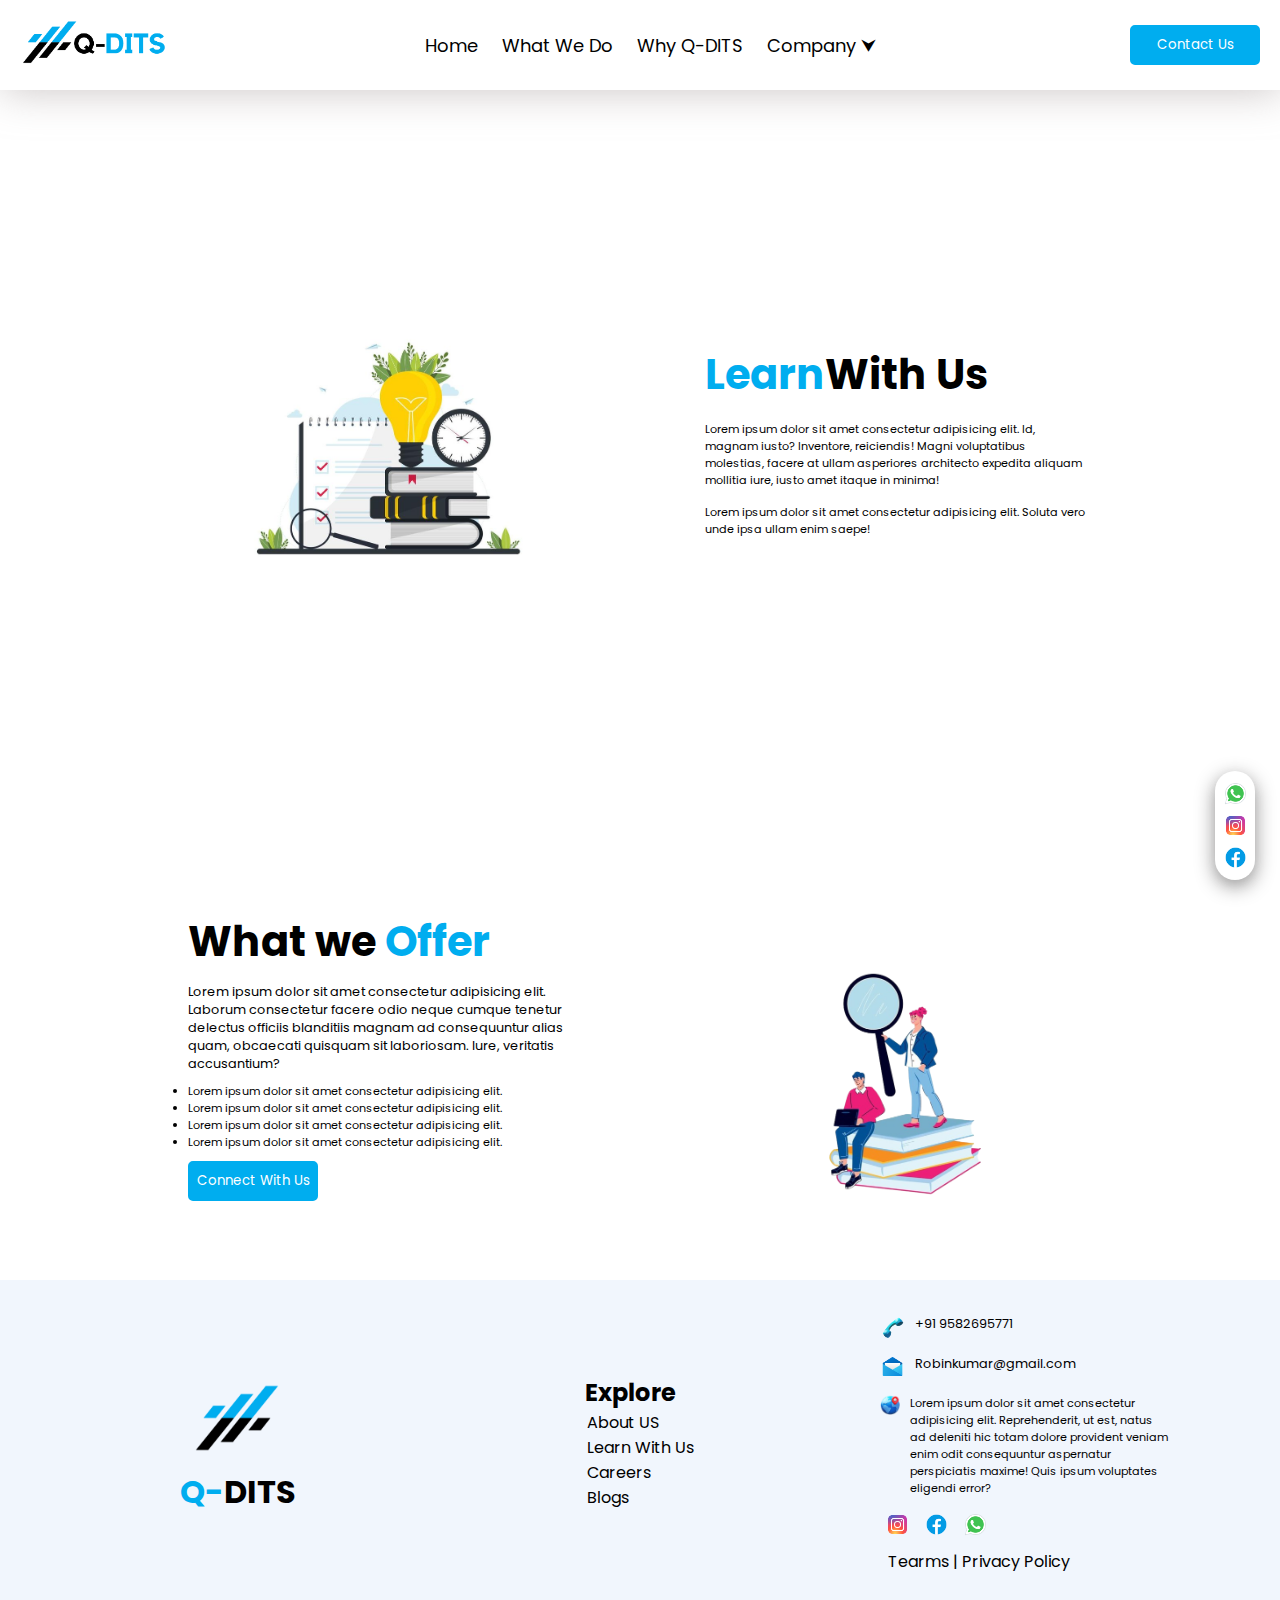
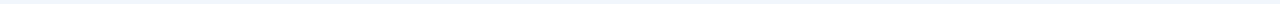
<file: learnwithus/learnwithus.html>
<!DOCTYPE html>
<html lang="en">

<head>
    <meta charset="UTF-8">
    <meta name="viewport" content="width=device-width, initial-scale=1.0">
    <title>Q-DITS</title>
    <link rel="stylesheet" href="/style.css">
    <link rel="stylesheet" href="style.css">
    <link rel="stylesheet" href="responsive.css">
    <link rel="icon" type="sm-logo" href="/img/sm-logo.png">
</head>

<body>


    <!-- Slide Menu  -->

    <div class="slide-menu">
        <div class="slide-menu-items">
            <img src="/img/logo.png" width="100px" alt="logo">
            <ul>
                <li><a href="/index.html">Home</a></li>
            </ul>
            <ul>
                <li><a href="/index.html">What We Do</a></li>
            </ul>
            <ul>
                <li><a href="/index.html">Why Q-DITS</a></li>
            </ul>
            <ul>
                <li><a href="/aboutus/abouts.html">About</a></li>
            </ul>
            <ul>
                <li><a href="/learnwithus/learnwithus.html">Learn With Us</a></li>
            </ul>
            <ul>
                <li><a href="/career/career.html">Careers</a></li>
            </ul>
            <ul>
                <li><a href="/blogs/blogs.html">Blogs</a></li>
            </ul>
            <button id="contentUs">Contect Us</button>
            <button id="closeBtn">Close Btn</button>
        </div>
    </div>
    <div class="socials">
        <a href="#"><img src="/img/whatsapp.png" alt="Whatsapp"></a>
        <a href="#"><img src="/img/insta.png" alt="Instagram"></a>
        <a href="#"><img src="/img/fb.png" alt="Facebook"></a>
    </div>

    <!-- Nav Bar -->

    <nav>
        <div class="nav-boxs">
            <img src="/img/logo.png" alt="logo">
        </div>

        <div class="nav-boxs">
            <ul>
                <li><a href="/index.html">Home</a></li>
                <li><a href="/index.html">What We Do</a></li>
                <li><a href="/index.html">Why Q-DITS</a></li>
                <li><a href="">Company ⮟
                    </a>
                    <div class="dropdown">
                        <ul>
                            <li><a href="/aboutus/abouts.html">About Us</a></li>
                            <li><a href="/learnwithus/learnwithus.html">Learn With Us</a></li>
                            <li><a href="/career/career.html">Career</a></li>
                            <li><a href="/blogs/blogs.html">Blogs</a></li>
                        </ul>
                    </div>
                </li>
            </ul>
        </div>
        <div class="nav-boxs">
            <a href="/index.html"><button>Contact Us</button></a>
        </div>

        <div class="slide-button">
            <img src="/img/menu.png" alt="menu">
        </div>


    </nav>


    <!-- Learn Container 1 -->

    <div class="learncont1">
        <div class="learncont1main">
            <div class="learncont1box">
                <img src="/img/learnPagelandingBg.jpg" alt="learn">
            </div>
            <div class="learncont1box">
                <h1><span>Learn</span>With Us</h1>
                <p>Lorem ipsum dolor sit amet consectetur adipisicing elit. Id, magnam iusto? Inventore, reiciendis!
                    Magni voluptatibus molestias, facere at ullam asperiores architecto expedita aliquam mollitia iure,
                    iusto amet itaque in minima!</p>
                <p>Lorem ipsum dolor sit amet consectetur adipisicing elit. Soluta vero unde ipsa ullam enim saepe!</p>
            </div>
        </div>
    </div>

    <div class="learncont2">
        <div class="learncont2main">
            <div class="learncont2box">
                <h1>What we <span>Offer</span></h1>
                <p>Lorem ipsum dolor sit amet consectetur adipisicing elit. Laborum consectetur facere odio neque cumque
                    tenetur delectus officiis blanditiis magnam ad consequuntur alias quam, obcaecati quisquam sit
                    laboriosam. Iure, veritatis accusantium?</p>
                <ul>
                    <li>Lorem ipsum dolor sit amet consectetur adipisicing elit.</li>
                    <li>Lorem ipsum dolor sit amet consectetur adipisicing elit.</li>
                    <li>Lorem ipsum dolor sit amet consectetur adipisicing elit.</li>
                    <li>Lorem ipsum dolor sit amet consectetur adipisicing elit.</li>
                </ul>
                <a href="/index.html"><button>Connect With Us</button></a>
            </div>
            <div class="learncont2box">
                <img src="/img/whatWeOffer.png" alt="">
            </div>
        </div>
    </div>


    <!-- Container 9 -->

    <div class="cont9">
        <div class="cont9main">
            <div class="cont9box">
                <img src="/img/sm-logo.png" alt="">
                <h1><span>Q-</span>DITS</h1>
            </div>
            <div class="cont9box">
                <h2>Explore</h2>
                <ul>
                    <li><a href="/aboutus/abouts.html">About US</a></li>
                    <li><a href="/learnwithus/learnwithus.html">Learn With Us</a></li>
                    <li><a href="/career/career.html">Careers</a></li>
                    <li><a href="/blogs/blogs.html">Blogs</a></li>
                </ul>
            </div>
            <div class="cont9box">
                <div class="phone">
                    <img src="/img/call.png">
                    <p>+91 9582695771</p>
                </div>
                <div class="email">
                    <img src="/img/mail.png">
                    <p>Robinkumar@gmail.com</p>
                </div>
                <div class="earth">
                    <img src="/img/location.png" alt="">
                    <p>Lorem ipsum dolor sit amet consectetur adipisicing elit. Reprehenderit, ut est, natus ad
                        deleniti hic totam dolore provident veniam enim odit consequuntur aspernatur perspiciatis
                        maxime! Quis ipsum voluptates eligendi error?</p>
                </div>
                <div class="social">
                    <a href="#">
                        <img src="/img/insta.png" alt="">
                    </a>
                    <a href="#">
                        <img src="/img/fb.png" alt="">
                    </a>
                    <a href="#">
                        <img src="/img/whatsapp.png" alt="">
                    </a>
                </div>
                <div class="termPolicy">
                    <a href="#">Tearms</a>
                    |
                    <a href="#">Privacy Policy</a>
                </div>
            </div>
        </div>
    </div>



    <!-- Javascript -->


    <script>

        // Slide Menu Bar 

        let slideMenu = document.querySelector(".slide-menu");
        let slideButton = document.querySelector(".slide-button");
        let closeBtn = document.getElementById("closeBtn");

        slideButton.addEventListener("click", () => {
            slideMenu.style.display = "block";
        })
        closeBtn.addEventListener("click", () => {
            slideMenu.style.display = "none";
        })

    </script>

</body>

</html>
</file>
<file: style.css>
@import url('https://fonts.googleapis.com/css2?family=Poppins&display=swap');

* {
    margin: 0;
    padding: 0;
    box-sizing: border-box;
    font-family: "Poppins", sans-serif;
}

html {
    font-size: 100%;
    scroll-behavior: smooth;
}
body{
    position: relative;
}

/* Social Bar */

.socials{
    position:fixed;
    right: 25px;
    bottom:20px;
    width:40px;
    display: flex;
    flex-direction: column;
    justify-content: center;
    align-items: center;
    height: auto;
    padding:10px ;
    padding-bottom: 3px;
    border-radius: 20px;
    background-color: white;
    box-shadow: 0 4px 8px 0 rgba(173, 173, 173, 0.288), 0 6px 20px 0 rgb(148, 147, 147);
    animation: socialClr 2.0s infinite alternate ;
    z-index: 1;
}
@keyframes socialClr {
    100%{
        background-color: #00ADEF;
    }
}
.socials img{
    width: 25px;
}

/* Navbar */

nav {
    position: fixed;
    display: flex;
    justify-content: space-between;
    align-items: center;
    height: 90px;
    width: 100%;
    padding: 0 20px;
    box-shadow: 2px 2px 40px rgba(177, 169, 169, 0.623);
    position: relative;
    z-index: 3;
}
nav .nav-boxs img {
    width: 150px;
}
.nav-boxs ul li {
    display: inline-block;
    padding: 0 10px;
    position: relative;
    transition:0.5s;
}
.nav-boxs ul li a {
    text-decoration: none;
    font-size: 18px;
    color: black;
    position: relative;
    transition: 0.5s;
}
.nav-boxs ul li a::before {
    content: "";
    position: absolute;
    top: 0;
    left: 0;
    width: 0%;
    height: 100%;
    border-bottom: 2px solid #00ADEF;
    transition: 0.5s;
}
.nav-boxs ul li a:hover::before {
    width: 100%
}
.nav-boxs ul li a:hover {
    color: #00ADEF;
}
.nav-boxs .dropdown {
    display: none;
    position: absolute;
    left: 0;
    width: 190px;
    height: auto;
    padding: 15px;
    line-height: 2;
    border-radius: 5px;
    background-color: white;
    box-shadow: 0 4px 8px 0 rgba(0, 0, 0, 0.2), 0 6px 20px 0 rgba(248, 248, 248, 0.123);
}
.nav-boxs ul li:nth-child(4):hover .dropdown {
    display: block;
}
.nav-boxs .dropdown ul li {
    display: block;
}
.nav-boxs button {
    cursor: pointer;
    width: 130px;
    height: 40px;
    border: 2px solid #00ADEF;
    border-radius: 5px;
    background-color: #00ADEF;
    color: white;
    transition: 0.5s;
}
.nav-boxs button:hover {
    background-color: white;
    color: #00ADEF;

}
.slide-button {
    position: absolute;
    right: 20px;
    cursor: pointer;
}
.slide-button img {
    display: none;
    width: 20px;
    cursor: pointer;
}
.slide-menu {
    display: none;
    position:fixed;
    top: 0;
    right:0%;
    width: 80%;
    height: 100vh;
    background-color: white;
    transition: 0.5s;
    z-index: 4;
    box-shadow: 0 4px 8px 0 rgba(0, 0, 0, 0.2), 0 6px 20px 0 rgba(243, 241, 241, 0.19);
}
.slide-menu-items {
    width: 100%;
    height: 100%;
    display: flex;
    justify-content: center;
    align-items: center;
    flex-direction: column;
}
.slide-menu-items img {
    margin-bottom: 15px;
}
.slide-menu-items ul li {
    list-style-type: none;
    margin: 5px;
}
.slide-menu-items ul li a {
    text-decoration: none;
    cursor: pointer;
    color: black;
}
.slide-menu-items #contentUs {
    width: 130px;
    height: 40px;
    background-color: #00ADEF;
    border: 2px solid #00ADEF;
    border-radius: 5px;
    color: white;
    margin: 10px;
    transition: 0.5s;
}
.slide-menu-items #contentUs:hover {
    color: #00ADEF;
    background-color: white;
}
.slide-menu-items #closeBtn {
    width: 100px;
    height: 40px;
    background-color: red;
    border: 2px solid red;
    border-radius: 5px;
    color: white;
    margin: 10px;
    transition: 0.3s;
}
.slide-menu-items #closeBtn:hover {
    background-color: white;
    border: none;
    color: red;
    border: 1px solid red;
}

/* Container 1 */

.cont1{
    width: 100%;
    height: 100vh;
    background-image: url(img/landingBg.png);
    background-position: center;
    background-repeat: no-repeat;
    background-size: cover;

}
.cont1main{
    width: 100%;
    height:100%;
    /* margin-top:-90px; */
    position: relative;
}

.iconflowting{
    position: absolute;
    position: relative;  

}
.iconflow{

}

.iconflow img{
    width: 50px;
    border-radius: 50%;
    box-shadow: 0 4px 8px 0 rgba(0, 0, 0, 0.2), 0 6px 20px 0 rgba(243, 241, 241, 0.19);
}
#iconflow1{
    position: absolute;
    top:150px;
    left:50%;
    animation: iconflows1 3s infinite alternate;
}
@keyframes iconflows1 {
    100%{
        top: 180px;
        left:48%;
    }
}

#iconflow2{
    position: absolute;
    top:250px;
    left:80%;
    animation: iconflows2 3s infinite alternate;
}
@keyframes iconflows2 {
    100%{
        top: 280px;
        left:78%;
    }
}
#iconflow3{
    position: absolute;
    top:600px;
    left:60%;
    animation: iconflows3 3s infinite alternate;
}
@keyframes iconflows3 {
    100%{
        top: 630px;
        left:58%;
    }
}
#iconflow4{
    position: absolute;
    top:200px;
    left:60%;
    animation: iconflows4 3s infinite alternate;
}
@keyframes iconflows4 {
    100%{
        top: 230px;
        left:58%;
    }
}
#iconflow5{
    position: absolute;
    top:200px;
    left:10%;
    animation: iconflows5 3s infinite alternate;
}
@keyframes iconflows5 {
    100%{
        top: 230px;
        left:8%;
    }
}
#iconflow6{
    position: absolute;
    top:400px;
    left:30%;
    animation: iconflows6 3s infinite alternate;
}
@keyframes iconflows6 {
    100%{
        top: 430px;
        left:28%;
    }
}
#iconflow7{
    position: absolute;
    top:550px;
    left:10%;
    animation: iconflows7 3s infinite alternate;
}
@keyframes iconflows7 {
    100%{
        top: 580px;
        left:8%;
    }
}
.cont1content{
    height: 100%;
    max-width:700px;
    display: flex;
    flex-direction: column;
    justify-content: center;
    margin: 0 30px;
    position: relative;
    text-wrap: wrap;
}
.cont1content h5{
font-size:15px;
margin:6px 0;
text-wrap: wrap;
}
.animationText{
    height: 70px;
    overflow:hidden;
}
.animationText ul {

}
.animationText ul li{
    list-style-type: none;
    animation: liup 12s steps(4) infinite;
    position: relative;
    top:0px;
}
@keyframes liup {
    100%{
        top:-320px
    }
}
.animationText ul li span{
    position: relative;
    color:#00ADEF;
    font-weight: 600;
    font-size: 50px;

}
.animationText ul li span::before{
    content: "";
    position: absolute;
    top:0;
    right:-30px;
    width:110%;
    height: 100%;
    border-left:2px solid #00ADEF;
    background-color: white;
    animation: liryt 3s steps(15) infinite;
}
@keyframes liryt {
    100%{
    width:0%
    }
}







/* Container 2 */

.cont2{
    width: 100%;
    height: auto;

}

.cont2main{
    width: 100%;
    height: auto;
}
.cont2main h1{
    width: 100%;
    height: auto;
    text-align: center;
    margin:40px 0 ;
    font-size:2.2rem;
    transition:0.5s;
}
.cont2main h1 span{
    text-decoration: underline;
    color: #00ADEF;
}

.cont2boxmain{
    height: auto;
    width: 100%;
    display: flex;
    flex-direction: column;
    align-items: center;
}
.cont2box{
    width: 90%;
    height: auto;
    display: flex;
    justify-content: space-evenly;
    padding:40px 0;

}
.cont2box:nth-child(1){
    border-left: 2px dashed #00ADEF;
    border-bottom: 2px dashed #00ADEF;
}
.cont2box:nth-child(2){
    border-right: 2px dashed #00ADEF;
    border-bottom: 2px dashed #00ADEF;
}
.cont2box:nth-child(3){
    border-left: 2px dashed #00ADEF;
    border-bottom: 2px dashed #00ADEF;
}
.cont2box:nth-child(4){
    border-right: 2px dashed #00ADEF;

}
.box1 img{
    filter: grayscale(100%);
    transition: 0.5s;
}
.cont2box:hover > .box1 img {
        filter: grayscale(0%);
        animation: movement 4s linear infinite ;
}
@keyframes movement {
    0%{
        transform: translateY(0px) translateX(0);
    }
    50%{
        transform: translateY(10px) translateX(10px);
    }
    100%{
        transform: translateY(0px) translateX(0);
    }
} 
.box2 img{
    filter: grayscale(100%);
    transition:0.5s;
}
.cont2box:hover > .box2 img{
    filter:grayscale(0%);
}
.cont2box .box1{
    max-width: 500px;
    display: flex;
    justify-content: center;
    align-items: center;
}
.cont2box .box1 img{
    /* width: 300px; */
    max-width: 20rem;

}
.cont2box .box2{
    max-width: 500px;
    height: auto;
    padding:20px;
    display: flex;
    flex-direction: column;
    justify-content: center;
}
.cont2box .box2 img{
    width: 60px;
    margin-bottom: 10px;;
}
.cont2box .box2 h2{
    font-size: 1.5rem;
    color:#00ADEF;
    font-weight: 600;
    margin-bottom: 10px;;
    transition: 0.5s;
}
.cont2box .box2 p{
    margin-bottom: 10px;;
    font-size: 100%;
}
.cont2box .box2 button{
    cursor: pointer;
    width: 130px;
    height: 40px;
    border: 2px solid #00ADEF;
    border-radius: 5px;
    background-color: #00ADEF;
    color: white;
    transition: 0.5s;
}
.cont2box .box2 button:hover {
    background-color: white;
    color: #00ADEF;

}

/* Container 3 */

.cont3{
    width: 100%;
    height: auto;
    display: flex;
    justify-content: center;
    align-items: center;
    flex-direction: column;

}
.cont3 h1{
    color:#00ADEF;
    font-weight: 800;
    position: relative;
    transition: 0.5s;
    font-size: 2rem;
}
.cont3 h1::before{
    content: "";
    position: absolute;
    top:0;
    width: 0%;
    height: 90%;
    border-bottom:4px solid #00ADEF;
    animation: ourGoalsbor 6s infinite alternate ;
}
@keyframes ourGoalsbor {
    100%{
        width: 100%;
    }
}
.cont3 p{
    width:90%;
    text-align: center;
    margin: 30px 0;
    transition: 0.5s;
}
.cont3 p span{
    font-weight:bold;
}

.cont4{
    width: 100%;
    height: auto;
    display: flex;
    flex-direction: column;
    align-items: center;
    background-color: #F8FAFD;
}
.cont4 h1{
    width:90%;
    height: auto;
    text-align: center;
    color:grey;
    font-weight: 600;
    margin-top: 20px;
    transition: 0.5s;
}
.cont4:hover > h1{
    color: #00ADEF;
}
.cont4main{
    width: 100%;
    height: auto;
    display: flex;
    gap:30px;
    padding:30px;
    transition:0.5s;

}
.cont4box1{

}
.cont4box{
    width: 100%;
    background-color: #F8FAFD;
    height:auto;
    padding:20px;
    margin-bottom: 20px;
    box-shadow: 0 4px 8px 0 rgba(0, 0, 0, 0.2), 0 6px 20px 0 rgba(243, 241, 241, 0.19);
}
.cont4box p{
    font-size:1rem;
    margin-top:10px;
}
.cont4box button {
    width: 130px;
    height: 40px;
    margin:20px 0;
    border: 2px solid #00ADEF;
    border-radius: 5px;
    background-color:white;
    color: #00ADEF;
    cursor: pointer;
    transition: 0.5s;
}
.cont4main button:hover {
    background-color: #00ADEF;
    color: white;

}
.cont4box img{
    width:3rem;
    border-radius: 5px;
    padding:10px;
    margin-bottom: 10px;;
    background-color: #bbe3f3;
}

/* Container 5 */

.cont5{
    width: 100%;
    height: auto;
    display: flex;
    justify-content: center;

}
.cont5main{
    width: 90%;
    height: auto;
    display: flex;
    justify-content: space-evenly;
    align-items: center;
    margin:20px 0;
}
.cont5box{
    max-width:500px;
    height: auto;
}
.cont5box h1{
font-size: 2.2rem;
}
.cont5box h1 span{
    color:#00ADEF
}

.cont5box p{
    margin-top:20px;
    font-size:0.9rem;
}
.cont5box img{
    width:350px
}

/* Container 6 */
.cont6{
    width: 100%;
    height: auto;
    background-color: #F8FAFC;
    display:flex;
    justify-content: center;
}
.cont6main{
    width: 90%;
    height: auto;
    display: flex;
    justify-content: center;
    align-items: center;
    margin:20px;
}
.cont6main .cont6box{
    width: 40%;
    display: flex;
    justify-content: center;
    align-items: center;
}
.cont6main .cont6box:nth-child(1){
    width:300px;
}
.cont6main .cont6box img{
    width:400px;
}
.cont6main .cont6box h1{
    color:#c9d9e9;
    font-size: 2.3rem;
}
.cont6main .cont6box h1 span{
    color:#00ADEF
}

/* Container 7 */

.cont7{
    width: 100%;
    height: auto;
    display: flex;
    justify-content: center;
}
.cont7main{
    width: 90%;
    height: auto;
    display: flex;
    justify-content: space-around;
    margin:40px;
}
.cont7box1{
    width: 300px;
    position: relative;
}
.cont7box1::after{
    content: "Mentor";
    position:absolute;
    display: block;
    top:45px;
    right: -50px;
    font-weight: 800;
    color:#c9d9e9;
    font-size:2.5rem;
    transform: rotate(90deg);
}
.cont7box1 img{
    border-radius:50%;
    width: 150px;
    height: 150px;
}
.cont7box1 h2{
    font-size: 1.2rem;
    margin:10px 0;
}
.cont7box1 p{
    font-size:0.6rem;
    margin:5px 0;
    width: 100%;
}
.cont7box2{
    width:50%;
    height: 330px;
    overflow-y:auto;
    margin: 20px 0 0 0;
}
.cont7box2::-webkit-scrollbar {
    display: none;
  }
.cont7box2 h1{
    color:#c9d9e9
}
.cont7box2 .membersname{
    display: flex;
    align-items: center;
    width:100%;
    height: 85px;
    padding:10px;
    margin:10px 0;
    border-radius: 5px;
    background-color: #c9d9e948;

}
.cont7box2 .membersname .memphoto img{
    width:50px;
    height: 50px;
    border-radius: 50%;
    margin:0 20px;
}
.cont7box2 .membersname .memdetail h4{
    font-size: 0.8rem;
}
.cont7box2 .membersname .memdetail p{
    font-size:0.6rem;
}


/* Container 8 */

.cont8{
    width: 100%;
    height: auto;
    display: flex;
    justify-content: center;
    align-items: center;
}
.cont8main{
    width: 450px;
    height: auto;
}
.cont8main form{
    display: flex;
    flex-direction: column;
    justify-content: center;
    
}
.cont8main h1{
    width: 100%;
    margin:20px 0;
}
.cont8main form label{
    font-size:0.8rem;
    margin-top:20px;
}
.cont8main form input{
    width:100%;
    height: 30px;
    border: 1px solid #00ADEF;
}
.cont8main form textarea{
    border:1px solid #00ADEF;
   width:100%; 
   resize: none;
}
.cont8main form button{
    width: 130px;
    height: 32px;
    border: 2px solid #00ADEF;
    border-radius: 5px;
    background-color: #00ADEF;
    color: white;
    transition: 0.5s;
    margin:30px 0;
    cursor: pointer;
    font-size:0.7rem;
}
.cont8main form button:hover {
    background-color: white;
    color: #00ADEF;

}


/* Container 9 */

.cont9{
    width: 100%;
    height: auto;
    display: flex;
    justify-content: center;
    background-color: #F1F6FD;
}
.cont9main{
    width: 100%;
    height: auto;
    display: flex;
    justify-content: space-evenly;
    align-items: center;
    padding:20px;
    flex-wrap: wrap;
}
.cont9box{
    width:30%;
    display: flex;
    flex-direction: column;
    justify-content: center;
    align-items: center;
    padding:5px;
}
.cont9box img{
    width: 100px;
}.cont9box h1 span{
    color:#00ADEF;
}
.cont9box:nth-child(1) img{
    width:100px;
}
.cont9box ul li , a{
    list-style-type: none;
    text-decoration: none;
    color:black;
}
.cont9box h2{
    margin-left:-20px;
}
.cont9box .phone{
    display: flex;
    gap:10px;
    font-size:0.8rem;
    margin-top:10px;
    width: 90%;

}
.cont9box .email{
    width: 90%;
    display: flex;
    gap:10px;
    font-size:0.8rem;
    margin-top:15px;
}
.cont9box img{
    width: 25px;
}
.cont9box .earth{
    display: flex;
    gap:10px;
    width: 90%;
    margin:15px 0 ;


}
.cont9box .earth img{
    width:20px;
    height: 20px;
}
.cont9box .earth p{
    font-size:0.7rem;
    width:80%;
}
.cont9box .social{
    width: 90%;
}
.cont9box .social a{
    margin: 15px 5px;
}
.cont9box .termPolicy{
    width: 90%;
    padding:0 8px;
    margin:5px;
}
</file>
<file: responsive.css>
@media screen and (max-width:1000px){
    .cont7box2 .membersname{
        height: 130px;
    }
}
    
@media screen and (max-width:900px) {
    .cont2box .box1 img{
        /* width: 300px; */
        max-width: 15rem;
    }
    .cont4box p{
        font-size:90%;
    }
    .cont6main .cont6box img{
        width:300px;
    }
}
@media screen and (max-width:850px) {
    .nav-boxs:nth-child(2){
        display: none;
    }
    .nav-boxs:nth-child(3){
        display: none;
    }
    .slide-button img{
        display: block;
    }
    .cont7main{
        flex-direction: column;
    }
    .cont7box1::after{
        display: none;
    }
    .cont7box1{
        width: 90%;
        display: flex;
        flex-direction: column;
    }
    .cont7box1{
       width:100%;
    }
    .cont7box2{
        width: 100%;
    }
    .cont7box1 p{
        max-width:400px;
    }.cont7box2 .membersname{
        height: 125px;
    }
    .cont7box2{
        height: 450px;
    }
}

@media screen and (max-width:800px) {
    .socials{
        width: 35px;
    }
    .socials img{
        width: 20px;
    }
    .cont2main h1{
        font-size:1.7rem;
    }
    .cont2box .box2 img{
        width: 60px;
    }
    .cont2box .box2 h2{
        color:#00ADEF;
        font-weight: 600;
        font-size: 1rem;
    }
    .cont2box .box2 p{
        font-size:80%;
        margin-bottom: 10px;;
    }
    .cont2box .box2 button{
        width: 150px;
        height: 33px;
    }
    .cont3 h1 {
        font-size:1.5rem;
    }
    .cont3 p{
        font-size:90%;
    }
    .cont9box:nth-child(1){
        /* width: 300px; */
      
    }
    .cont9box:nth-child(2){
        /* width: 300px; */
       
    }
    .cont9box:nth-child(3){
        width: 80%;
        
    }
    
}
@media screen and (max-width:750px) {
    .cont4main{
        flex-direction: column ;
        gap:0px;
    }
    .cont5main{
        flex-direction: column;
    }
    .cont5box h1{
        text-align: center;
    }
    .cont5box p {
        font-size:80%;
    }
    .cont6main{
        flex-direction: column;
    }
    .cont6main .cont6box h1{
        font-size: 1.7rem;
        margin:20px;
        text-align: center;
    }
}
@media screen and (max-width:700px){
    .cont1content h5{
        font-size:12px;
    }
    .cont1content p{
        font-size:12px;
    }
    .animationText{
        height: 40px;
    }
    .animationText ul li span{
        font-size:30px;
    }
    @keyframes liup {
        100%{
            top:-190px
        }
    }
}
@media screen and (max-width:650px) {
    .cont2box .box1 img{
        /* width: 300px; */
        max-width: 10rem;
    }
    .cont2box .box2 img{
        width: 40px;
    }
    .cont2box .box2 h2{
        color:#00ADEF;
        font-weight: 600;
        font-size: 0.7rem;
    }
    .cont2box .box2 p{
        font-size:70%;
        margin-bottom: 10px;;
    }
    .cont2box .box2 button{
        width: 120px;
        height: 23px;
        font-size: 50%;
    }
    .cont2box{
        width: 96%;
    }
    .cont8main{
        width: 400px;
        height: auto;
    }
    .cont9box:nth-child(3){
        width: 100%;
    
    }
}

@media screen and (max-width:500px) {
    .cont7box1 p{
        width:100%;
    }
    .cont7box1 img{
        width: 100px;
        height: 100px;
    }
}
@media screen and (max-width:470px){
    .cont2main h1{
        font-size:1.2rem;
    }
    .cont2box .box1 img{
        /* width: 300px; */
        max-width: 7rem;
    }
    .cont7box1{
        width:90%;
    }
    .cont8main{
        width: 350px;
    }
}
@media screen and (max-width:450px) {
    .socials{
        width: 35px;
    }
    .socials img{
        width: 20px;
    }
    .cont4box{
        display: flex;
        flex-direction: column;
        align-items: center;
        padding:70px 10px;
    }
    .cont4box p{
        font-size:80%;
        text-align: center;
    }
    .cont4box img{
        width:4rem;
    }
    .cont4box h4{
        font-size:0.9rem;
    }
    .cont5box img{
        width:300px;
    }
    .cont7box2 .membersname{
    height: 175px;
    }
    .cont7box2{
    height: 610px;
    }
    .cont9box:nth-child(1) img{
        width: 60px;
    }
    .cont9box:nth-child(1) h1{
        font-size:1.2rem;
    }
    .cont9box:nth-child(2){
    
        font-size:0.7rem;
    }

}
@media screen and (max-width:380px) {
    .cont8main{
        width:95%;
        }
}
</file>
<file: aboutus/style.css>
/* About Container 1 */

.aboutcont1{
    width: 100%;
    height: 100vh;
    background-image: url(../img/BlogLandingBg1.png);
    background-position: center;
    background-repeat: no-repeat;
    background-size: cover;
    display: flex;
    justify-content: center;
    align-items: center;
}
.aboutcont1main{
    width: 90%;
    height: 100%;
    display: flex;
    justify-content: space-evenly;
    align-items: center;
}
.aboutcont1box p{
    color:#00ADEF;

}
.aboutcont1box h1{
    font-size: 2.8rem;
    width: 400px;
    height: auto;
    font-weight: 600;
}
.aboutcont1box h1:nth-child(3){
    color:#00ADEF
}

.aboutcont1box img{
    width: 250px;
    height: auto;
}

/* About Container 2 */

.aboutcont2{
    width: 100%;
    height: auto;
    display: flex;
    justify-content: center;
}
.aboutcont2main{
    width: 90%;
    height: auto;
    display: flex;
    justify-content: space-evenly;
    align-items: center;
    padding:20px 0;
}
.aboutcont2box{
    width: 40%;
    display: flex;
    justify-content: center;
    flex-direction: column;
    align-items: center;
}
.aboutcont2box img{
    width: 250px;
}
.aboutcont2box p{
    width: 450px;
    font-size :0.7rem;
    margin-bottom:10px;
}
</file>
<file: aboutus/responsive.css>
@media screen and (max-width:1000px){
    .cont7box2 .membersname{
        height: 130px;
    }
    .aboutcont2main{
        width: 100%;
    }
    .aboutcont2box{
        width: 100%;

    }
    .aboutcont2box p{
        width: 350px;margin-right:20px;
    }
}
    
@media screen and (max-width:900px) {
    .cont2box .box1 img{
        /* width: 300px; */
        max-width: 15rem;
    }
    .cont4box p{
        font-size:90%;
    }
    .cont6main .cont6box img{
        width:300px;
    }
}
@media screen and (max-width:850px) {
    .nav-boxs:nth-child(2){
        display: none;
    }
    .nav-boxs:nth-child(3){
        display: none;
    }
    .slide-button img{
        display: block;
    }
    .cont7main{
        flex-direction: column;
    }
    .cont7box1::after{
        display: none;
    }
    .cont7box1{
        width: 90%;
        display: flex;
        flex-direction: column;
    }
    .cont7box1{
       width:100%;
    }
    .cont7box2{
        width: 100%;
    }
    .cont7box1 p{
        max-width:400px;
    }.cont7box2 .membersname{
        height: 125px;
    }
    .cont7box2{
        height: 450px;
    }
}

@media screen and (max-width:800px) {
    .socials{
        width: 35px;
    }
    .socials img{
        width: 20px;
    }
    .cont2main h1{
        font-size:1.7rem;
    }
    .cont2box .box2 img{
        width: 60px;
    }
    .cont2box .box2 h2{
        color:#00ADEF;
        font-weight: 600;
        font-size: 1rem;
    }
    .cont2box .box2 p{
        font-size:80%;
        margin-bottom: 10px;;
    }
    .cont2box .box2 button{
        width: 150px;
        height: 33px;
    }
    .cont3 h1 {
        font-size:1.5rem;
    }
    .cont3 p{
        font-size:90%;
    }
    .cont9box:nth-child(1){
        /* width: 300px; */
      
    }
    .cont9box:nth-child(2){
        /* width: 300px; */
       
    }
    .cont9box:nth-child(3){
        width: 80%;
        
    }
    
}
@media screen and (max-width:750px) {
    .cont4main{
        flex-direction: column ;
        gap:0px;
    }
    .cont5main{
        flex-direction: column;
    }
    .cont5box h1{
        text-align: center;
    }
    .cont5box p {
        font-size:80%;
    }
    .cont6main{
        flex-direction: column;
    }
    .cont6main .cont6box h1{
        font-size: 1.7rem;
        margin:20px;
        text-align: center;
    }
    .aboutcont1main{
        flex-direction: column;
    }
    .aboutcont1box h1{
        text-align: center;
        font-size: 3rem;
    }
    .aboutcont1box p{
        text-align: center;
    }
}
@media screen and (max-width:700px){
    .cont1content h5{
        font-size:12px;
    }
    .cont1content p{
        font-size:12px;
    }
    .animationText{
        height: 40px;
    }
    .animationText ul li span{
        font-size:30px;
    }
    @keyframes liup {
        100%{
            top:-190px
        }
    }
}
@media screen and (max-width:650px) {
    .cont2box .box1 img{
        /* width: 300px; */
        max-width: 10rem;
    }
    .cont2box .box2 img{
        width: 40px;
    }
    .cont2box .box2 h2{
        color:#00ADEF;
        font-weight: 600;
        font-size: 0.7rem;
    }
    .cont2box .box2 p{
        font-size:70%;
        margin-bottom: 10px;;
    }
    .cont2box .box2 button{
        width: 120px;
        height: 23px;
        font-size: 50%;
    }
    .cont2box{
        width: 96%;
    }
    .cont8main{
        width: 400px;
        height: auto;
    }
    .cont9box:nth-child(3){
        width: 100%;
    }
    .aboutcont2main{
        flex-direction: column-reverse;
        gap:30px;
        margin-bottom:30px;
    }
}

@media screen and (max-width:500px) {
    .cont7box1 p{
        width:100%;
    }
    .cont7box1 img{
        width: 100px;
        height: 100px;
    }
}
@media screen and (max-width:470px){
    .cont2main h1{
        font-size:1.2rem;
    }
    .cont2box .box1 img{
        /* width: 300px; */
        max-width: 7rem;
    }
    .cont7box1{
        width:90%;
    }
    .cont8main{
        width: 350px;
    }
}
@media screen and (max-width:450px) {
    .socials{
        width: 35px;
    }
    .socials img{
        width: 20px;
    }
    .cont4box{
        display: flex;
        flex-direction: column;
        align-items: center;
        padding:70px 10px;
    }
    .cont4box p{
        font-size:80%;
        text-align: center;
    }
    .cont4box img{
        width:4rem;
    }
    .cont4box h4{
        font-size:0.9rem;
    }
    .cont5box img{
        width:300px;
    }
    .cont7box2 .membersname{
    height: 175px;
    }
    .cont7box2{
    height: 610px;
    }
    .cont9box:nth-child(1) img{
        width: 60px;
    }
    .cont9box:nth-child(1) h1{
        font-size:1.2rem;
    }
    .cont9box:nth-child(2){
    
        font-size:0.7rem;
    }
    .aboutcont1box p{
        color:#00ADEF;
    
    }
    .aboutcont1box h1{
        font-size: 2.4rem;
        width: 100%;

    }
    .aboutcont2box p{
        width: 80%;

    }

}
@media screen and (max-width:380px) {
    .cont8main{
        width:95%;
        }
}
</file>
<file: aboutuss/style.css>
@import url('https://fonts.googleapis.com/css2?family=Poppins&display=swap');

* {
    margin: 0;
    padding: 0;
    box-sizing: border-box;
    font-family: "Poppins", sans-serif;
}

html {
    font-size: 100%;
    scroll-behavior: smooth;
}
body{
    position: relative;
}


/* Social Bar */

.socials{
    position:fixed;
    right: 25px;
    bottom:20px;
    width:40px;
    display: flex;
    flex-direction: column;
    justify-content: center;
    align-items: center;
    height: auto;
    padding:10px ;
    padding-bottom: 3px;
    border-radius: 20px;
    background-color: white;
    box-shadow: 0 4px 8px 0 rgba(173, 173, 173, 0.288), 0 6px 20px 0 rgb(148, 147, 147);
    animation: socialClr 2.0s infinite alternate ;
    z-index: 1;
}
@keyframes socialClr {
    100%{
        background-color: #00ADEF;
    }
}
.socials img{
    width: 25px;
}

/* Navbar */

nav {
    position: fixed;
    display: flex;
    justify-content: space-between;
    align-items: center;
    height: 90px;
    width: 100%;
    padding: 0 20px;
    box-shadow: 2px 2px 40px rgba(177, 169, 169, 0.623);
    position: relative;
    z-index: 3;
}
nav .nav-boxs img {
    width: 150px;
}
.nav-boxs ul li {
    display: inline-block;
    padding: 0 10px;
    position: relative;
    transition:0.5s;
}
.nav-boxs ul li a {
    text-decoration: none;
    font-size: 18px;
    color: black;
    position: relative;
    transition: 0.5s;
}
.nav-boxs ul li a::before {
    content: "";
    position: absolute;
    top: 0;
    left: 0;
    width: 0%;
    height: 100%;
    border-bottom: 2px solid #00ADEF;
    transition: 0.5s;
}
.nav-boxs ul li a:hover::before {
    width: 100%
}
.nav-boxs ul li a:hover {
    color: #00ADEF;
}
.nav-boxs .dropdown {
    display: none;
    position: absolute;
    left: 0;
    width: 190px;
    height: auto;
    padding: 15px;
    line-height: 2;
    border-radius: 5px;
    background-color: white;
    box-shadow: 0 4px 8px 0 rgba(0, 0, 0, 0.2), 0 6px 20px 0 rgba(248, 248, 248, 0.123);
}
.nav-boxs ul li:nth-child(4):hover .dropdown {
    display: block;
}
.nav-boxs .dropdown ul li {
    display: block;
}
.nav-boxs button {
    width: 130px;
    height: 40px;
    border: 2px solid #00ADEF;
    border-radius: 5px;
    background-color: #00ADEF;
    color: white;
    transition: 0.5s;
}
.nav-boxs button:hover {
    background-color: white;
    color: #00ADEF;

}
.slide-button {
    position: absolute;
    right: 20px;
}
.slide-button img {
    display: none;
    width: 20px;
    cursor: pointer;
}
.slide-menu {
    display: none;
    position:fixed;
    top: 0;
    right:0%;
    width: 80%;
    height: 100vh;
    background-color: white;
    transition: 0.5s;
    z-index: 4;
    box-shadow: 0 4px 8px 0 rgba(0, 0, 0, 0.2), 0 6px 20px 0 rgba(243, 241, 241, 0.19);
}
.slide-menu-items {
    width: 100%;
    height: 100%;
    display: flex;
    justify-content: center;
    align-items: center;
    flex-direction: column;
}
.slide-menu-items img {
    margin-bottom: 15px;
}
.slide-menu-items ul li {
    list-style-type: none;
    margin: 5px;
}
.slide-menu-items ul li a {
    text-decoration: none;
    cursor: pointer;
    color: black;
}
.slide-menu-items #contentUs {
    width: 130px;
    height: 40px;
    background-color: #00ADEF;
    border: 2px solid #00ADEF;
    border-radius: 5px;
    color: white;
    margin: 10px;
    transition: 0.5s;
}
.slide-menu-items #contentUs:hover {
    color: #00ADEF;
    background-color: white;
}
.slide-menu-items #closeBtn {
    width: 100px;
    height: 40px;
    background-color: red;
    border: 2px solid red;
    border-radius: 5px;
    color: white;
    margin: 10px;
    transition: 0.3s;
}
.slide-menu-items #closeBtn:hover {
    background-color: white;
    border: none;
    color: red;
    border: 1px solid red;
}

/* About Container 1 */

.aboutcont1{
    width: 100%;
    height: 100vh;
    background-image: url(img/landingBg11.png);
    background-position: center;
    background-repeat: no-repeat;
    background-size: cover;
    display: flex;
    justify-content: center;
    align-items: center;
}
.aboutcont1main{
    width: 90%;
    height: 100%;
    display: flex;
    justify-content: space-evenly;
    align-items: center;
}
.aboutcont1box p{
    color:#00ADEF;

}
.aboutcont1box h1{
    font-size: 2.8rem;
    width: 400px;
    height: auto;
    font-weight: 600;
}
.aboutcont1box h1:nth-child(3){
    color:#00ADEF
}

.aboutcont1box img{
    width: 250px;
    height: auto;
}

/* About Container 2 */

.aboutcont2{
    width: 100%;
    height: auto;
    display: flex;
    justify-content: center;
}
.aboutcont2main{
    width: 90%;
    height: auto;
    display: flex;
    justify-content: space-evenly;
    align-items: center;
    padding:20px 0;
}
.aboutcont2box{
    width: 40%;
    display: flex;
    justify-content: center;
    flex-direction: column;
    align-items: center;
}
.aboutcont2box img{
    width: 250px;
}
.aboutcont2box p{
    width: 450px;
    font-size :0.7rem;
    margin-bottom:10px;
}
/* Container 9 */

.cont9{
    width: 100%;
    height: auto;
    display: flex;
    justify-content: center;
    background-color: #F1F6FD;
}
.cont9main{
    width: 100%;
    height: auto;
    display: flex;
    justify-content: space-evenly;
    align-items: center;
    padding:20px;
    flex-wrap: wrap;
}
.cont9box{
    width:30%;
    display: flex;
    flex-direction: column;
    justify-content: center;
    align-items: center;
    padding:5px;
}
.cont9box img{
    width: 100px;
}.cont9box h1 span{
    color:#00ADEF;
}
.cont9box:nth-child(1) img{
    width:100px;
}
.cont9box ul li , a{
    list-style-type: none;
    text-decoration: none;
    color:black;
}
.cont9box h2{
    margin-left:-20px;
}
.cont9box .phone{
    display: flex;
    gap:10px;
    font-size:0.8rem;
    margin-top:10px;
    width: 90%;

}
.cont9box .email{
    width: 90%;
    display: flex;
    gap:10px;
    font-size:0.8rem;
    margin-top:15px;
}
.cont9box img{
    width: 25px;
}
.cont9box .earth{
    display: flex;
    gap:10px;
    width: 90%;
    margin:15px 0 ;


}
.cont9box .earth img{
    width:20px;
    height: 20px;
}
.cont9box .earth p{
    font-size:0.7rem;
    width:80%;
}
.cont9box .social{
    width: 90%;
}
.cont9box .social a{
    margin: 15px 5px;
}
.cont9box .termPolicy{
    width: 90%;
    padding:0 8px;
    margin:5px;
}
</file>
<file: aboutuss/responsive.css>
@media screen and (max-width:1000px){
    .cont7box2 .membersname{
        height: 130px;
    }
    .aboutcont2main{
        width: 100%;
    }
    .aboutcont2box{
        width: 100%;

    }
    .aboutcont2box p{
        width: 350px;margin-right:20px;
    }
}
    
@media screen and (max-width:900px) {
    .cont2box .box1 img{
        /* width: 300px; */
        max-width: 15rem;
    }
    .cont4box p{
        font-size:90%;
    }
    .cont6main .cont6box img{
        width:300px;
    }
}
@media screen and (max-width:850px) {
    .nav-boxs:nth-child(2){
        display: none;
    }
    .nav-boxs:nth-child(3){
        display: none;
    }
    .slide-button img{
        display: block;
    }
    .cont7main{
        flex-direction: column;
    }
    .cont7box1::after{
        display: none;
    }
    .cont7box1{
        width: 90%;
        display: flex;
        flex-direction: column;
    }
    .cont7box1{
       width:100%;
    }
    .cont7box2{
        width: 100%;
    }
    .cont7box1 p{
        max-width:400px;
    }.cont7box2 .membersname{
        height: 125px;
    }
    .cont7box2{
        height: 450px;
    }
}

@media screen and (max-width:800px) {
    .socials{
        width: 35px;
    }
    .socials img{
        width: 20px;
    }
    .cont2main h1{
        font-size:1.7rem;
    }
    .cont2box .box2 img{
        width: 60px;
    }
    .cont2box .box2 h2{
        color:#00ADEF;
        font-weight: 600;
        font-size: 1rem;
    }
    .cont2box .box2 p{
        font-size:80%;
        margin-bottom: 10px;;
    }
    .cont2box .box2 button{
        width: 150px;
        height: 33px;
    }
    .cont3 h1 {
        font-size:1.5rem;
    }
    .cont3 p{
        font-size:90%;
    }
    .cont9box:nth-child(1){
        /* width: 300px; */
      
    }
    .cont9box:nth-child(2){
        /* width: 300px; */
       
    }
    .cont9box:nth-child(3){
        width: 80%;
        
    }
    
}
@media screen and (max-width:750px) {
    .cont4main{
        flex-direction: column ;
        gap:0px;
    }
    .cont5main{
        flex-direction: column;
    }
    .cont5box h1{
        text-align: center;
    }
    .cont5box p {
        font-size:80%;
    }
    .cont6main{
        flex-direction: column;
    }
    .cont6main .cont6box h1{
        font-size: 1.7rem;
        margin:20px;
        text-align: center;
    }
    .aboutcont1main{
        flex-direction: column;
    }
    .aboutcont1box h1{
        text-align: center;
        font-size: 3rem;
    }
    .aboutcont1box p{
        text-align: center;
    }
}
@media screen and (max-width:700px){
    .cont1content h5{
        font-size:12px;
    }
    .cont1content p{
        font-size:12px;
    }
    .animationText{
        height: 40px;
    }
    .animationText ul li span{
        font-size:30px;
    }
    @keyframes liup {
        100%{
            top:-190px
        }
    }
}
@media screen and (max-width:650px) {
    .cont2box .box1 img{
        /* width: 300px; */
        max-width: 10rem;
    }
    .cont2box .box2 img{
        width: 40px;
    }
    .cont2box .box2 h2{
        color:#00ADEF;
        font-weight: 600;
        font-size: 0.7rem;
    }
    .cont2box .box2 p{
        font-size:70%;
        margin-bottom: 10px;;
    }
    .cont2box .box2 button{
        width: 120px;
        height: 23px;
        font-size: 50%;
    }
    .cont2box{
        width: 96%;
    }
    .cont8main{
        width: 400px;
        height: auto;
    }
    .cont9box:nth-child(3){
        width: 100%;
    }
    .aboutcont2main{
        flex-direction: column-reverse;
        gap:30px;
        margin-bottom:30px;
    }
}

@media screen and (max-width:500px) {
    .cont7box1 p{
        width:100%;
    }
    .cont7box1 img{
        width: 100px;
        height: 100px;
    }
}
@media screen and (max-width:470px){
    .cont2main h1{
        font-size:1.2rem;
    }
    .cont2box .box1 img{
        /* width: 300px; */
        max-width: 7rem;
    }
    .cont7box1{
        width:90%;
    }
    .cont8main{
        width: 350px;
    }
}
@media screen and (max-width:450px) {
    .socials{
        width: 35px;
    }
    .socials img{
        width: 20px;
    }
    .cont4box{
        display: flex;
        flex-direction: column;
        align-items: center;
        padding:70px 10px;
    }
    .cont4box p{
        font-size:80%;
        text-align: center;
    }
    .cont4box img{
        width:4rem;
    }
    .cont4box h4{
        font-size:0.9rem;
    }
    .cont5box img{
        width:300px;
    }
    .cont7box2 .membersname{
    height: 175px;
    }
    .cont7box2{
    height: 610px;
    }
    .cont9box:nth-child(1) img{
        width: 60px;
    }
    .cont9box:nth-child(1) h1{
        font-size:1.2rem;
    }
    .cont9box:nth-child(2){
    
        font-size:0.7rem;
    }
    .aboutcont1box p{
        color:#00ADEF;
    
    }
    .aboutcont1box h1{
        font-size: 2.4rem;
        width: 100%;

    }
    .aboutcont2box p{
        width: 80%;

    }

}
@media screen and (max-width:380px) {
    .cont8main{
        width:95%;
        }
}
</file>
<file: blogs/style.css>
/* Blogs Container 1 */

.blogscont1{
    width: 100%;
    height: 86vh;
    display: flex;
    justify-content: center;
}
.blogscont1main{
    width: 100%;
    height: 100%;
    display: flex;
    justify-content: center;
    flex-direction: column;
    align-items: center;
    background-image: url(/img/blogPageBg.jpg);
    background-position: center;
    background-size: cover;
    background-repeat: no-repeat;
    position: relative;
}
.blogscont1main::after{
    content: "";
    position: absolute;
    top:0;
    width: 100%;
    height: 100%;
    background-color: rgba(0, 0, 0, 0.589);
}
.blogscont1main h1{
    color:white;
    font-size: 3rem;
    font-weight: 700;
    z-index: 1;
}
.blogscont1main p{
color: white;
width: 600px;
z-index: 1;
font-size: 0.8rem;
text-align: center;
}

/* Blogs Container 2 */

.blogscont2{
    width: 100%;
    height: auto;
    display: flex;
    justify-content: center;
}
.blogscont2main{
    width: 90%;
    height: auto;
    display: flex;
    justify-content: space-evenly;
    flex-wrap: wrap;
    padding:20px 0;
}
.blogscont2box{
    box-shadow: 0 4px 8px 0 rgba(0, 0, 0, 0.2), 0 6px 20px 0 rgba(248, 248, 248, 0.123);
    border-radius: 5px;
    width:240px;
    height: 320px;
    margin:20px;

}
.blogscont2box .blogscont2img{


}
.blogscont2box img{
    width:100%;
    height: 140px;
    border-radius: 5px 5px 0 0;
}
.blogscont2box h1{
    font-size: 0.7rem;
    margin:10px 10px 0 10px;
}
.blogscont2box p{
    font-size:0.6rem;
    margin:10px;
}
.blogscont2box button {
    cursor: pointer;
    width: 100px;
    height: 30px;
    border: 2px solid #00ADEF;
    border-radius: 5px;
    background-color: #00ADEF;
    color: white;
    transition: 0.5s;
    font-size:0.6rem;
    margin-left:10px;
}
.blogscont2box button:hover {
    background-color: white;
    color: #00ADEF;

}
</file>
<file: blogs/responsive.css>
@media screen and (max-width:1000px){
    .cont7box2 .membersname{
        height: 130px;
    }
}
    
@media screen and (max-width:900px) {
    .cont2box .box1 img{
        /* width: 300px; */
        max-width: 15rem;
    }
    .cont4box p{
        font-size:90%;
    }
    .cont6main .cont6box img{
        width:300px;
    }
}
@media screen and (max-width:850px) {
    .nav-boxs:nth-child(2){
        display: none;
    }
    .nav-boxs:nth-child(3){
        display: none;
    }
    .slide-button img{
        display: block;
    }
    .cont7main{
        flex-direction: column;
    }
    .cont7box1::after{
        display: none;
    }
    .cont7box1{
        width: 90%;
        display: flex;
        flex-direction: column;
    }
    .cont7box1{
       width:100%;
    }
    .cont7box2{
        width: 100%;
    }
    .cont7box1 p{
        max-width:400px;
    }.cont7box2 .membersname{
        height: 125px;
    }
    .cont7box2{
        height: 450px;
    }
}

@media screen and (max-width:800px) {
    .socials{
        width: 35px;
    }
    .socials img{
        width: 20px;
    }
    .cont2main h1{
        font-size:1.7rem;
    }
    .cont2box .box2 img{
        width: 60px;
    }
    .cont2box .box2 h2{
        color:#00ADEF;
        font-weight: 600;
        font-size: 1rem;
    }
    .cont2box .box2 p{
        font-size:80%;
        margin-bottom: 10px;;
    }
    .cont2box .box2 button{
        width: 150px;
        height: 33px;
    }
    .cont3 h1 {
        font-size:1.5rem;
    }
    .cont3 p{
        font-size:90%;
    }
    .cont9box:nth-child(1){
        /* width: 300px; */
      
    }
    .cont9box:nth-child(2){
        /* width: 300px; */
       
    }
    .cont9box:nth-child(3){
        width: 80%;
        
    }
    
}
@media screen and (max-width:750px) {
    .cont4main{
        flex-direction: column ;
        gap:0px;
    }
    .cont5main{
        flex-direction: column;
    }
    .cont5box h1{
        text-align: center;
    }
    .cont5box p {
        font-size:80%;
    }
    .cont6main{
        flex-direction: column;
    }
    .cont6main .cont6box h1{
        font-size: 1.7rem;
        margin:20px;
        text-align: center;
    }
}
@media screen and (max-width:700px){
    .cont1content h5{
        font-size:12px;
    }
    .cont1content p{
        font-size:12px;
    }
    .animationText{
        height: 40px;
    }
    .animationText ul li span{
        font-size:30px;
    }
    @keyframes liup {
        100%{
            top:-190px
        }
    }
}
@media screen and (max-width:650px) {
    .cont2box .box1 img{
        /* width: 300px; */
        max-width: 10rem;
    }
    .cont2box .box2 img{
        width: 40px;
    }
    .cont2box .box2 h2{
        color:#00ADEF;
        font-weight: 600;
        font-size: 0.7rem;
    }
    .cont2box .box2 p{
        font-size:70%;
        margin-bottom: 10px;;
    }
    .cont2box .box2 button{
        width: 120px;
        height: 23px;
        font-size: 50%;
    }
    .cont2box{
        width: 96%;
    }
    .cont8main{
        width: 400px;
        height: auto;
    }
    .cont9box:nth-child(3){
        width: 100%;
    
    }
}
@media screen and (max-width:600px){
    .blogscont1main  p{
        width: 95%;
        font-size:0.7rem;
    }
}
@media screen and (max-width:500px) {
    .cont7box1 p{
        width:100%;
    }
    .cont7box1 img{
        width: 100px;
        height: 100px;
    }
}
@media screen and (max-width:470px){
    .cont2main h1{
        font-size:1.2rem;
    }
    .cont2box .box1 img{
        /* width: 300px; */
        max-width: 7rem;
    }
    .cont7box1{
        width:90%;
    }
    .cont8main{
        width: 350px;
    }
}
@media screen and (max-width:450px) {
    .socials{
        width: 35px;
    }
    .socials img{
        width: 20px;
    }
    .cont4box{
        display: flex;
        flex-direction: column;
        align-items: center;
        padding:70px 10px;
    }
    .cont4box p{
        font-size:80%;
        text-align: center;
    }
    .cont4box img{
        width:4rem;
    }
    .cont4box h4{
        font-size:0.9rem;
    }
    .cont5box img{
        width:300px;
    }
    .cont7box2 .membersname{
    height: 175px;
    }
    .cont7box2{
    height: 610px;
    }
    .cont9box:nth-child(1) img{
        width: 60px;
    }
    .cont9box:nth-child(1) h1{
        font-size:1.2rem;
    }
    .cont9box:nth-child(2){
    
        font-size:0.7rem;
    }

}
@media screen and (max-width:380px) {
    .cont8main{
        width:95%;
        }
}
</file>
<file: learnwithus/style.css>
/* Learn Container 1 */

.learncont1{
    width: 100%;
    height: 100vh;
    display: flex;
    justify-content: center;
    margin-top:-100px;
}
.learncont1main{
    width: 90%;
    height: 100%;
    display: flex;
    justify-content: space-evenly;
    align-items: center;
}
.learncont1box{
    width: 380px;
    height: 350px;
    display: flex;
    flex-direction: column;
    justify-content: center;
    align-items: center;
}
.learncont1box img{
    width:300px
}
.learncont1box h1{
    width: 100%;
    font-size:2.6rem;
}
.learncont1box h1 span{
    color:#00ADEF
}
.learncont1box p{
    font-size:0.7rem;
    margin:15px 0 0 0;
}
.learncont2{
    width: 100%;
    height: auto;
    display: flex;
    justify-content: center;
}
.learncont2main{
    width: 90%;
    height: auto;
    display: flex;
    justify-content:space-evenly;
    align-items: center;
}
.learncont2box:nth-child(2){
    display: flex;
    justify-content: center;
    align-items: center;
}
.learncont2box{
    width: 380px;
    height: 350px;
    margin:20px;
}
.learncont2box h1{
    font-size: 2.6rem;
    width: 100%;
}
.learncont2box h1 span{
    color:#00ADEF;
}
.learncont2box p{
    font-size: 0.8rem;
    margin:10px 0;
}
.learncont2box ul li{
    font-size: 0.7rem;
}
.learncont2box button {
    cursor: pointer;
    width: 130px;
    height: 40px;
    border: 2px solid #00ADEF;
    border-radius: 5px;
    background-color: #00ADEF;
    color: white;
    transition: 0.5s;
    margin-top:10px;
    
}
.learncont2box button:hover {
    background-color: white;
    color: #00ADEF;
}
.learncont2box img{
    width: 200px;
}
</file>
<file: learnwithus/responsive.css>
@media screen and (max-width:1000px){
    .cont7box2 .membersname{
        height: 130px;
    }
}
    
@media screen and (max-width:900px) {
    .cont2box .box1 img{
        /* width: 300px; */
        max-width: 15rem;
    }
    .cont4box p{
        font-size:90%;
    }
    .cont6main .cont6box img{
        width:300px;
    }
}
@media screen and (max-width:850px) {
    .nav-boxs:nth-child(2){
        display: none;
    }
    .nav-boxs:nth-child(3){
        display: none;
    }
    .slide-button img{
        display: block;
    }
    .cont7main{
        flex-direction: column;
    }
    .cont7box1::after{
        display: none;
    }
    .cont7box1{
        width: 90%;
        display: flex;
        flex-direction: column;
    }
    .cont7box1{
       width:100%;
    }
    .cont7box2{
        width: 100%;
    }
    .cont7box1 p{
        max-width:400px;
    }.cont7box2 .membersname{
        height: 125px;
    }
    .cont7box2{
        height: 450px;
    }
}

@media screen and (max-width:800px) {
    .socials{
        width: 35px;
    }
    .socials img{
        width: 20px;
    }
    .cont2main h1{
        font-size:1.7rem;
    }
    .cont2box .box2 img{
        width: 60px;
    }
    .cont2box .box2 h2{
        color:#00ADEF;
        font-weight: 600;
        font-size: 1rem;
    }
    .cont2box .box2 p{
        font-size:80%;
        margin-bottom: 10px;;
    }
    .cont2box .box2 button{
        width: 150px;
        height: 33px;
    }
    .cont3 h1 {
        font-size:1.5rem;
    }
    .cont3 p{
        font-size:90%;
    }
    .cont9box:nth-child(1){
        /* width: 300px; */
      
    }
    .cont9box:nth-child(2){
        /* width: 300px; */
       
    }
    .cont9box:nth-child(3){
        width: 80%;
        
    }
    .learncont2box ul li{
        font-size:0.6rem;
    }
    
    
}
@media screen and (max-width:750px) {
    .cont4main{
        flex-direction: column ;
        gap:0px;
    }
    .cont5main{
        flex-direction: column;
    }
    .cont5box h1{
        text-align: center;
    }
    .cont5box p {
        font-size:80%;
    }
    .cont6main{
        flex-direction: column;
    }
    .cont6main .cont6box h1{
        font-size: 1.7rem;
        margin:20px;
        text-align: center;
    }
    .learncont1box h1{
        font-size: 2rem;
    } 
    .learncont1box p{
        font-size: 60%;
    } 
    .learncont2box p{
        font-size: 60%;
    }
    .learncont2box ul li{
        font-size: 50%;
    }

}
@media screen and (max-width:700px){
    .cont1content h5{
        font-size:12px;
    }
    .cont1content p{
        font-size:12px;
    }
    .animationText{
        height: 40px;
    }
    .animationText ul li span{
        font-size:30px;
    }
    @keyframes liup {
        100%{
            top:-190px
        }
    }
}
@media screen and (max-width:650px) {
    .cont2box .box1 img{
        /* width: 300px; */
        max-width: 10rem;
    }
    .cont2box .box2 img{
        width: 40px;
    }
    .cont2box .box2 h2{
        color:#00ADEF;
        font-weight: 600;
        font-size: 0.7rem;
    }
    .cont2box .box2 p{
        font-size:70%;
        margin-bottom: 10px;;
    }
    .cont2box .box2 button{
        width: 120px;
        height: 23px;
        font-size: 50%;
    }
    .cont2box{
        width: 96%;
    }
    .cont8main{
        width: 400px;
        height: auto;
    }
    .cont9box:nth-child(3){
        width: 100%;
    
    }
}
@media screen and (max-width:600px){
    .learncont1main{
        flex-direction: column;
        margin-top: 100px;
    }
    .learncont2main{
        flex-direction: column-reverse;
    }
    .learncont2box{
        width: 95%;
        text-align: center;
    }
    .learncont2box h1{
    font-size: 2rem;
    text-align: center;
    }
    .learncont2box ul{
        width: 100%;
    }
}

@media screen and (max-width:500px) {
    .cont7box1 p{
        width:100%;
    }
    .cont7box1 img{
        width: 100px;
        height: 100px;
    }
}
@media screen and (max-width:470px){
    .cont2main h1{
        font-size:1.2rem;
    }
    .cont2box .box1 img{
        /* width: 300px; */
        max-width: 7rem;
    }
    .cont7box1{
        width:90%;
    }
    .cont8main{
        width: 350px;
    }
}
@media screen and (max-width:450px) {
    .socials{
        width: 35px;
    }
    .socials img{
        width: 20px;
    }
    .cont4box{
        display: flex;
        flex-direction: column;
        align-items: center;
        padding:70px 10px;
    }
    .cont4box p{
        font-size:80%;
        text-align: center;
    }
    .cont4box img{
        width:4rem;
    }
    .cont4box h4{
        font-size:0.9rem;
    }
    .cont5box img{
        width:300px;
    }
    .cont7box2 .membersname{
    height: 175px;
    }
    .cont7box2{
    height: 610px;
    }
    .cont9box:nth-child(1) img{
        width: 60px;
    }
    .cont9box:nth-child(1) h1{
        font-size:1.2rem;
    }
    .cont9box:nth-child(2){
    
        font-size:0.7rem;
    }
    .learncont1box h1{
        text-align: center;
    }
    .learncont1box p{
        width:90%
    }
    .learncont1box img{
        width:80%
    }
    .learncont1box{
        width: 100%;
    }

}
@media screen and (max-width:380px) {
    .cont8main{
        width:95%;
        }
}
</file>
